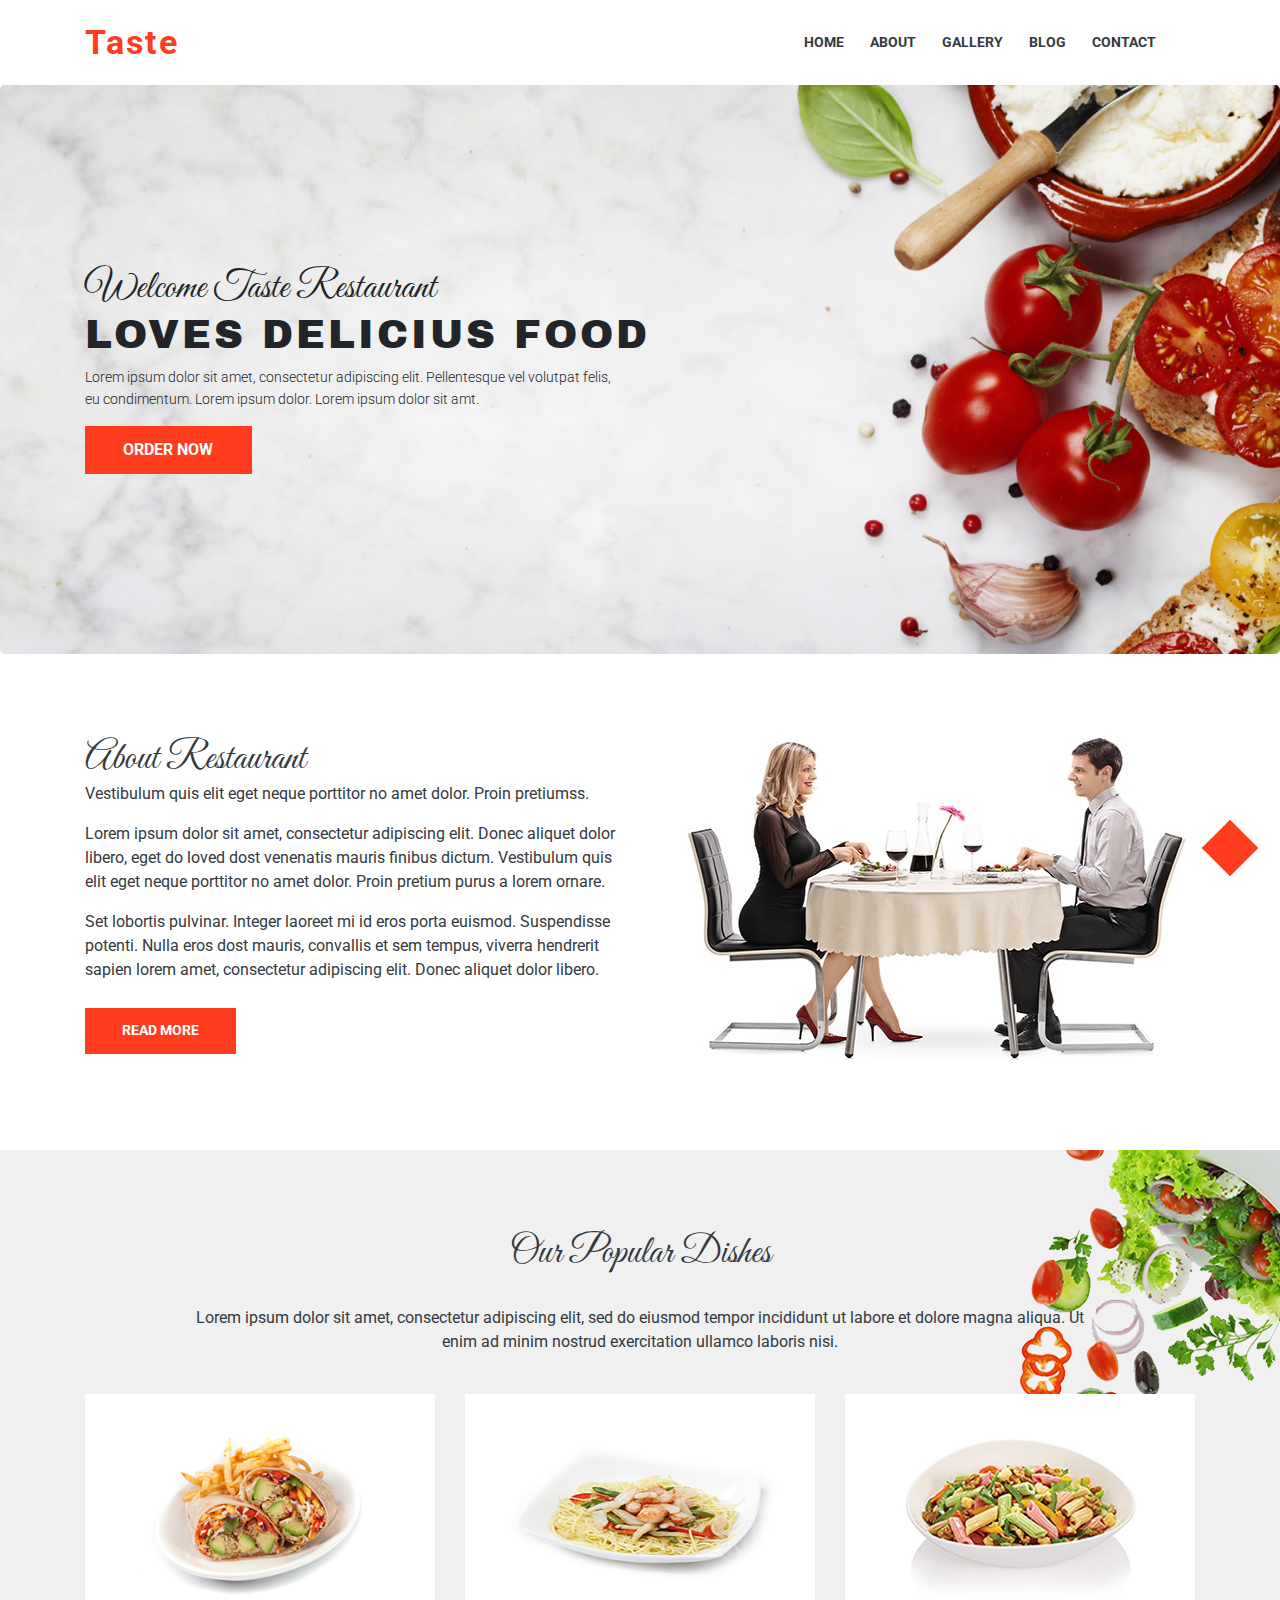
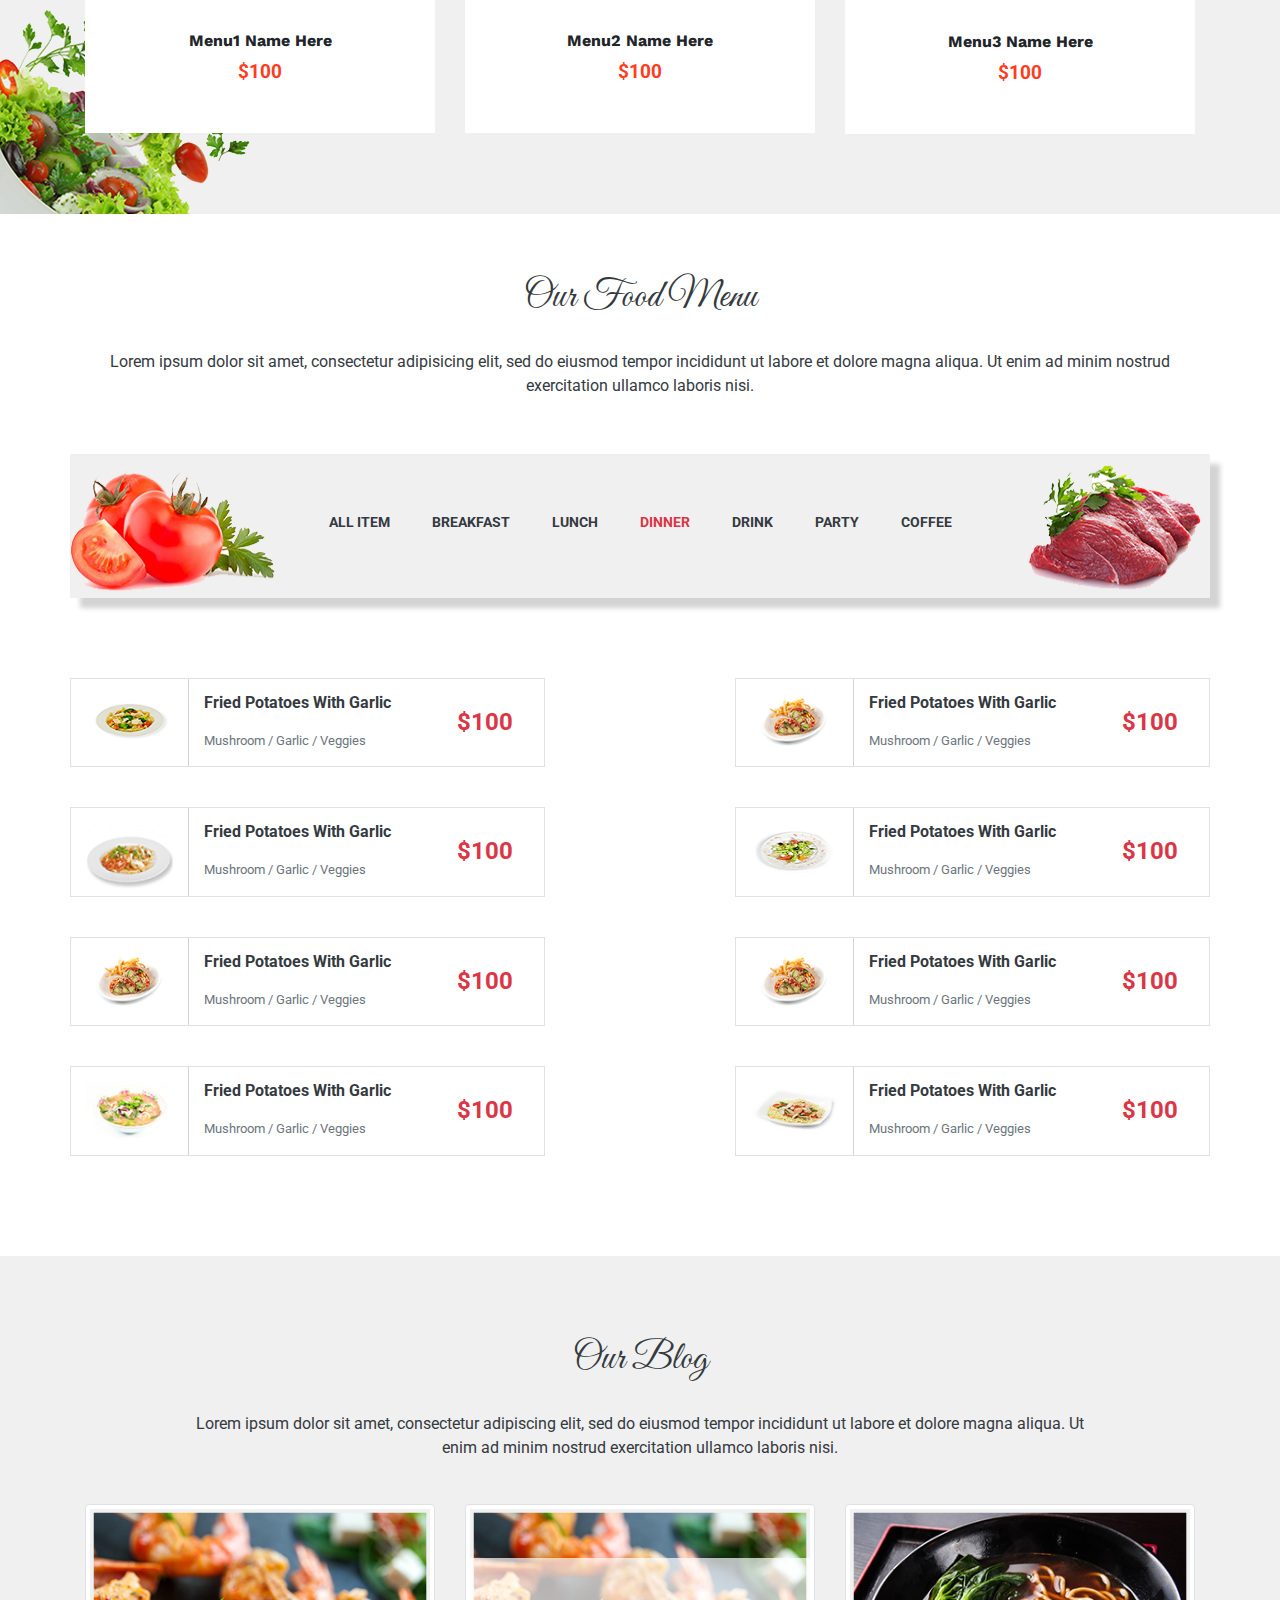
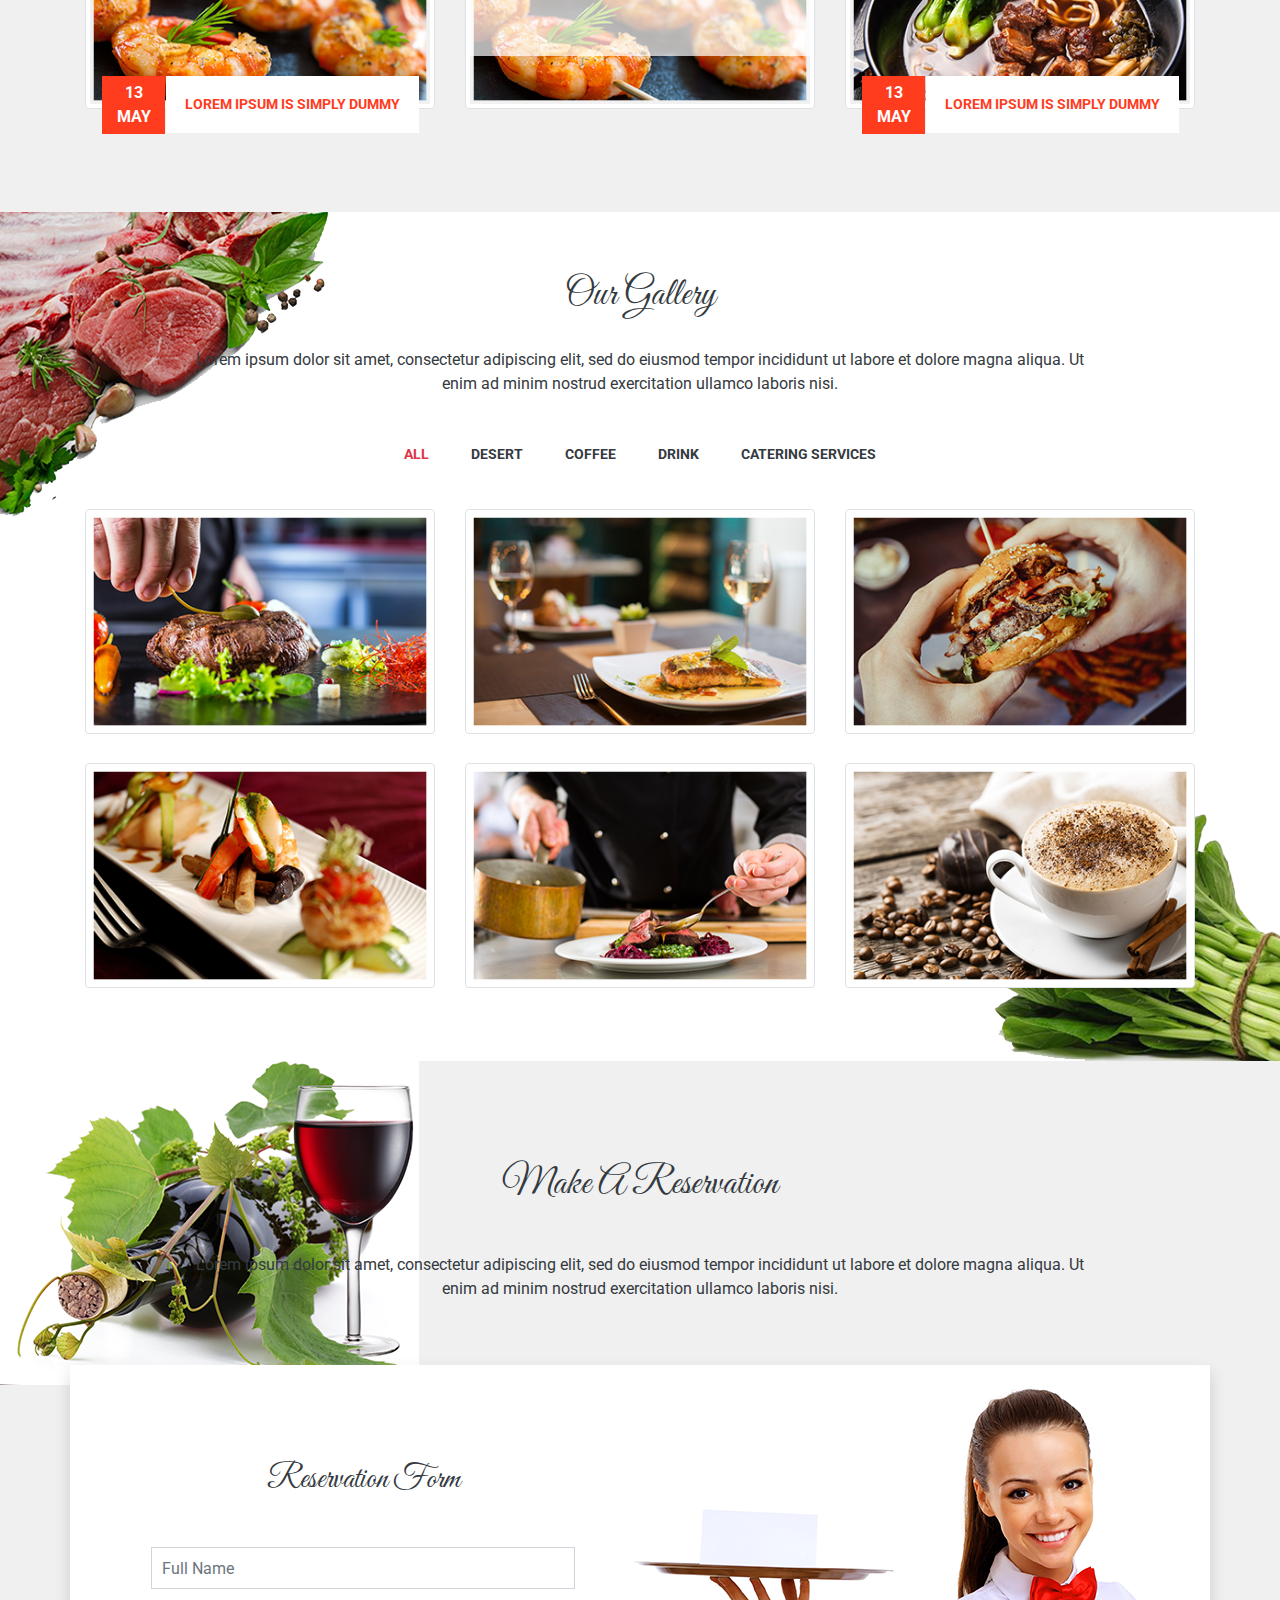
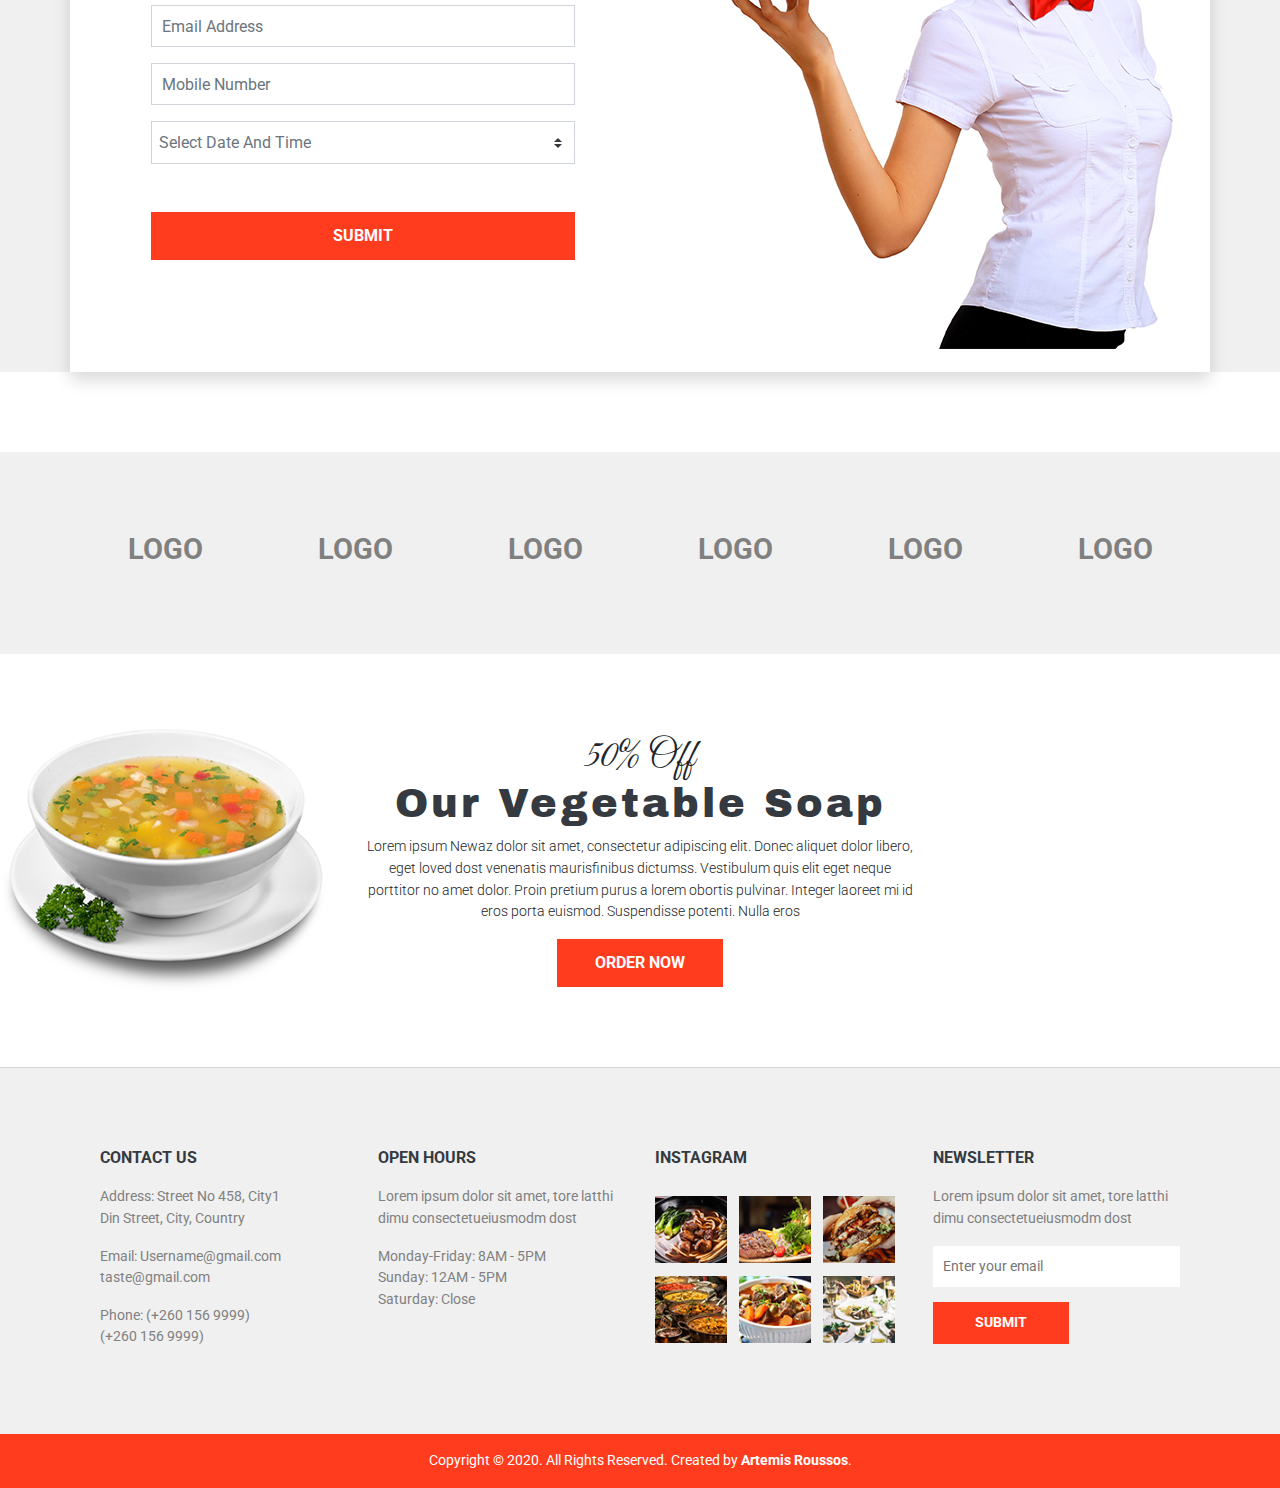
<file: tastesite/index.html>
<!doctype html>
<html>
<head>
<meta charset="utf-8">
<meta name="viewport" content="width=device-width,initial-scale=1.0">
<title>Design Site Taste</title>
<link href="css/bootstrap.min.css" rel="stylesheet">
<link href="css/styles_home.css" rel="stylesheet">
<link href="https://fonts.googleapis.com/css?family=Archivo+Black|Great+Vibes|Open+Sans|Roboto|Work+Sans" rel="stylesheet">
<link rel="stylesheet" href="https://use.fontawesome.com/releases/v5.6.3/css/all.css" integrity="sha384-UHRtZLI+pbxtHCWp1t77Bi1L4ZtiqrqD80Kn4Z8NTSRyMA2Fd33n5dQ8lWUE00s/" crossorigin="anonymous">
</head>
<body>

<header id="ArrowUp">
  <nav class="navbar navbar-expand-lg navbar-dark bg-white">
  <div class="container">
    <a class="navbar-brand" href="#"><span class="orangetxt"><strong>Taste</strong></span></a>
    <button class="navbar-toggler bg-dark" type="button" data-toggle="collapse" data-target="#menu" aria-controls="navbarNav" aria-expanded="false" aria-label="Toggle navigation">
      <span class="navbar-toggler-icon text-white"></span>
    </button>
    <div class="collapse navbar-collapse" id="menu">
      <ul class="navbar-nav ml-auto">
          <li class="nav-item active">
            <a class="nav-link text-dark" id="Home" href="index.html"><strong>HOME</strong></a>
          </li>
          <li class="nav-item">
            <a class="nav-link text-dark" href="about.html"><strong>ABOUT</strong></a>
          </li>
          <li class="nav-item">
            <a class="nav-link text-dark" href="gallery.html"><strong>GALLERY</strong></a>
          </li>
          <li class="nav-item">
            <a class="nav-link text-dark" href="blog.html"><strong>BLOG</strong></a>
          </li>
          <li class="nav-item">
            <a class="nav-link text-dark" href="contact.html"><strong>CONTACT</strong></a>
          </li>
          <li class="nav-item">
            <a class="nav-link text-dark" href="#"><i class="fas fa-search"></i></a>
          </li>
      </ul>
    </div>
  </nav>
  </div>
</header><!---End Header--->

<div class="jumbotron">
  <div class="container">
    <div class="row">
      <div class="col-md-12">
        <h2 class="posit">Welcome Taste Restaurant</h2>
        <h1 class="display-4"><strong>LOVES DELICIUS FOOD</strong></h1>
        <p class="lead">Lorem ipsum dolor sit amet, consectetur adipiscing elit. Pellentesque vel volutpat felis, eu condimentum. Lorem ipsum dolor. Lorem ipsum dolor sit amt.</p>
        <a class="btn btn-primary" href="#" role="button"><strong>ORDER NOW</strong></a>
      </div>
    </div>
  </div>
</div><!---End Jumbotron--->

<section class="about_restaurant">
  <div class="container">
    <div class="row rest_row">
      <div class="col-md-6 col-sm-6">
        <h2 class="text-dark position_restaurant">About Restaurant</h2>
        <p class="text-dark size">Vestibulum quis elit eget neque porttitor no amet dolor. Proin pretiumss.</p>
        <p class="text-dark">Lorem ipsum dolor sit amet, consectetur adipiscing elit. Donec aliquet dolor libero, eget do loved dost venenatis mauris finibus dictum. Vestibulum quis elit eget neque porttitor no amet dolor. Proin pretium purus a lorem ornare.</p>
        <p class="text-dark">Set lobortis pulvinar. Integer laoreet mi id eros porta euismod. Suspendisse potenti. Nulla eros dost mauris, convallis et sem tempus, viverra hendrerit sapien lorem amet, consectetur adipiscing elit. Donec aliquet dolor libero.</p>
        <p class="read_btn"><a href="#"><strong>READ MORE</strong></a></p>
      </div>
      <div class="col-md-6 col-sm-6">
        <img src="images/about/home-about.jpg"></div>
    </div>
  </div>
</section><!---About Restaurant--->

<section class="popular">
  <div class="container">
    <div class="row popular_up">
      <div class="col-md-12">
        <h2 class="text-dark">Our Popular Dishes</h2>
        <p class="text-dark">Lorem ipsum dolor sit amet, consectetur adipiscing elit, sed do eiusmod tempor incididunt ut labore et dolore magna aliqua. Ut enim ad minim nostrud exercitation ullamco laboris nisi.</p>
      </div>
    </div>
    <div class="row">
      <div class="col-md-4 col-sm-6">
        <div class="popular_box">
          <div class="imagebox"><img src="images/dish/1.png"></div>
          <h3><strong>Menu1 Name Here</strong></h3>
          <p class="config"><strong>$100</strong></p>
        </div>
      </div>
      <div class="col-md-4 col-sm-6">
        <div class="popular_box">
          <div class="imagebox"><img src="images/dish/2.png"></div>
          <h3><strong>Menu2 Name Here</strong></h3>
          <p class="config"><strong>$100</strong></p>
        </div>
      </div>
      <div class="col-md-4 col-sm-6">
        <div class="popular_box">
          <div class="imagebox"><img src="images/dish/3.png"></div>
          <h3><strong>Menu3 Name Here</strong></h3>
          <p class="config"><strong>$100</strong></p>
        </div>
      </div>
    </div>
  </div>
</section><!---End Our Popular Dishes--->

<section class="food_menu">
  <div class="container">
    <div class="row menu_up">
      <div class="col-md-12">
        <h2 class="text-dark">Our Food Menu</h2>
        <p class="text-dark">Lorem ipsum dolor sit amet, consectetur adipisicing elit, sed do eiusmod tempor incididunt ut labore et dolore magna aliqua. Ut enim ad minim nostrud exercitation ullamco laboris nisi.</p>
      </div>
    </div>
    <div class="row menu_items">
      <div class="col-md-12">
        <ul class="nav justify-content-center">
          <li class="nav-item figuration">
            <strong><a class="nav-link text-dark" href="#">ALL ITEM</strong></a>
          </li>
          <li class="nav-item figuration">
            <strong><a class="nav-link text-dark" href="#">BREAKFAST</strong></a>
          </li>
          <li class="nav-item figuration">
            <strong><a class="nav-link text-dark" href="#">LUNCH</strong></a>
          </li>
          <li class="nav-item figuration">
            <strong><a class="nav-link text-danger active" href="#">DINNER</strong></a>
          </li>
          <li class="nav-item figuration">
            <strong><a class="nav-link text-dark" href="#">DRINK</strong></a>
          </li>
          <li class="nav-item figuration">
            <strong><a class="nav-link text-dark" href="#">PARTY</strong></a>
          </li>
          <li class="nav-item figuration">
            <strong><a class="nav-link text-dark" href="#">COFFEE</strong></a>
          </li>
        </ul>
      </div>
    </div>
    <div class="row menu_form">
      <div class="col-md-5 marg_down">
        <div class="row border">
          <div class="col-md-3 menu_boxA"><img src="images/food/01.png"></div>
          <div class="col-md-6 menu_boxB">
            <p class="sizeA text-dark"><strong>Fried Potatoes With Garlic</strong></p>
            <p class="sizeB text-muted">Mushroom / Garlic / Veggies</p>
          </div>
          <div class="col-md-3 text-danger menu_boxC"><strong>$100</strong></div>
        </div>
      </div>
      <div class="col-md-5 ml-auto marg_down">
        <div class="row border">
          <div class="col-md-3 menu_boxA"><img src="images/food/2.png"></div>
          <div class="col-md-6 menu_boxB">
            <p class="sizeA text-dark"><strong>Fried Potatoes With Garlic</strong></p>
            <p class="sizeB text-muted">Mushroom / Garlic / Veggies</p>
          </div>
          <div class="col-md-3 text-danger menu_boxC"><strong>$100</strong></div>
        </div>
      </div>
      <div class="col-md-5 marg_down">
        <div class="row border">
          <div class="col-md-3 menu_boxA"><img src="images/food/3.png"></div>
          <div class="col-md-6 menu_boxB">
            <p class="sizeA text-dark"><strong>Fried Potatoes With Garlic</strong></p>
            <p class="sizeB text-muted">Mushroom / Garlic / Veggies</p>
          </div>
          <div class="col-md-3 text-danger menu_boxC"><strong>$100</strong></div>
        </div>
      </div>
      <div class="col-md-5 ml-auto marg_down">
        <div class="row border">
          <div class="col-md-3 menu_boxA"><img src="images/food/4.png"></div>
          <div class="col-md-6 menu_boxB">
            <p class="sizeA text-dark"><strong>Fried Potatoes With Garlic</strong></p>
            <p class="sizeB text-muted">Mushroom / Garlic / Veggies</p>
          </div>
          <div class="col-md-3 text-danger menu_boxC"><strong>$100</strong></div>
        </div>
      </div>
      <div class="col-md-5 marg_down">
        <div class="row border">
          <div class="col-md-3 menu_boxA"><img src="images/food/5.png"></div>
          <div class="col-md-6 menu_boxB">
            <p class="sizeA text-dark"><strong>Fried Potatoes With Garlic</strong></p>
            <p class="sizeB text-muted">Mushroom / Garlic / Veggies</p>
          </div>
          <div class="col-md-3 text-danger menu_boxC"><strong>$100</strong></div>
        </div>
      </div>
      <div class="col-md-5 ml-auto marg_down">
        <div class="row border">
          <div class="col-md-3 menu_boxA"><img src="images/food/6.png"></div>
          <div class="col-md-6 menu_boxB">
            <p class="sizeA text-dark"><strong>Fried Potatoes With Garlic</strong></p>
            <p class="sizeB text-muted">Mushroom / Garlic / Veggies</p>
          </div>
          <div class="col-md-3 text-danger menu_boxC"><strong>$100</strong></div>
        </div>
      </div>
      <div class="col-md-5 marg_down">
        <div class="row border">
          <div class="col-md-3 menu_boxA"><img src="images/food/7.png"></div>
          <div class="col-md-6 menu_boxB">
            <p class="sizeA text-dark"><strong>Fried Potatoes With Garlic</strong></p>
            <p class="sizeB text-muted">Mushroom / Garlic / Veggies</p>
          </div>
          <div class="col-md-3 text-danger menu_boxC"><strong>$100</strong></div>
        </div>
      </div>
      <div class="col-md-5 ml-auto marg_down">
        <div class="row border">
          <div class="col-md-3 menu_boxA"><img src="images/food/8.png"></div>
          <div class="col-md-6 menu_boxB">
            <p class="sizeA text-dark"><strong>Fried Potatoes With Garlic</strong></p>
            <p class="sizeB text-muted">Mushroom / Garlic / Veggies</p>
          </div>
          <div class="col-md-3 text-danger menu_boxC"><strong>$100</strong></div>
        </div>
      </div>
    </div>
  </div>
</section><!---End Our Food Menu--->

<section class="blog">
  <div class="container">
    <div class="row blog_up">
      <div class="col-md-12">
        <h2 class="text-dark">Our Blog</h2>
        <p class="text-dark">Lorem ipsum dolor sit amet, consectetur adipiscing elit, sed do eiusmod tempor incididunt ut labore et dolore magna aliqua. Ut enim ad minim nostrud exercitation ullamco laboris nisi.</p>
      </div>
    </div>
    <div class="row blog_image">
      <div class="col-md-4 col-sm-6">
        <div class="blog_box"><img src="images/blog/1.jpg" class="img-thumbnail">
          <div class="row">
            <div class="col-md-1"></div>
            <div class="col-md-2 blog_boxA"><strong>13 MAY</strong></div>
            <div class="col-md-8 blog_boxB"><strong>LOREM IPSUM IS SIMPLY DUMMY</strong></div>
            <div class="col-md-1"></div>
          </div>
        </div>
      </div>
      <div class="col-md-4 col-sm-6">
        <div class="blog_box"><img src="images/blog/1.jpg" class="img-thumbnail">
          <div class="playblogview">
            <a href="#plus"><i class="far fa-play-circle"></i></a><br>
          </div>
        </div>
      </div>
      <div class="col-md-4 col-sm-6">
        <div class="blog_box"><img src="images/blog/4.jpg" class="img-thumbnail">
          <div class="row">
            <div class="col-md-1"></div>
            <div class="col-md-2 blog_boxA"><strong>13 MAY</strong></div>
            <div class="col-md-8 blog_boxB"><strong>LOREM IPSUM IS SIMPLY DUMMY</strong></div>
            <div class="col-md-1"></div>
          </div>
        </div>
      </div>
    </div>
  </div>
</section><!---End Our Blog--->

<section class="gallery">
  <div class="container">
    <div class="row gallery_up">
      <div class="col-md-12">
        <h2 class="text-dark">Our Gallery</h2>
        <p class="text-dark">Lorem ipsum dolor sit amet, consectetur adipiscing elit, sed do eiusmod tempor incididunt ut labore et dolore magna aliqua. Ut enim ad minim nostrud exercitation ullamco laboris nisi.</p>
      </div>
    </div>
    <div class="row">
      <div class="col-md-12">
        <ul class="nav justify-content-center">
          <li class="nav-item figuration">
            <strong><a class="nav-link text-danger active" href="#">ALL</strong></a>
          </li>
          <li class="nav-item figuration">
            <strong><a class="nav-link text-dark" href="#">DESERT</strong></a>
          </li>
          <li class="nav-item figuration">
            <strong><a class="nav-link text-dark" href="#">COFFEE</strong></a>
          </li>
          <li class="nav-item figuration">
            <strong><a class="nav-link text-dark" href="#">DRINK</strong></a>
          </li>
          <li class="nav-item figuration">
            <strong><a class="nav-link text-dark" href="#">CATERING SERVICES</strong></a>
          </li>
        </ul>
      </div>
    </div>
    <div class="row">
      <div class="col-md-4 col-sm-6">
        <div class="gallery_box"><img src="images/gallery/1.jpg" class="img-thumbnail">
          <div class="pattern_gallery">
            <a href="#plus"><i class="fas fa-search-plus"></i></a><br>
          </div>
        </div>
      </div>
      <div class="col-md-4 col-sm-6">
        <div class="gallery_box"><img src="images/gallery/2.jpg" class="img-thumbnail">
          <div class="pattern_gallery">
            <a href="#plus"><i class="fas fa-search-plus"></i></a><br>
          </div>
        </div>
      </div>
      <div class="col-md-4 col-sm-6">
        <div class="gallery_box"><img src="images/gallery/3.jpg" class="img-thumbnail">
          <div class="pattern_gallery">
            <a href="#plus"><i class="fas fa-search-plus"></i></a><br>
          </div>
        </div>
      </div>
    </div>
    <div class="row gallery_form">
      <div class="col-md-4 col-sm-6">
        <div class="gallery_box"><img src="images/gallery/4.jpg" class="img-thumbnail">
          <div class="pattern_gallery">
            <a href="#plus"><i class="fas fa-search-plus"></i></a><br>
          </div>
        </div>
      </div>
      <div class="col-md-4 col-sm-6">
        <div class="gallery_box"><img src="images/gallery/5.jpg" class="img-thumbnail">
          <div class="pattern_gallery">
            <a href="#plus"><i class="fas fa-search-plus"></i></a><br>
          </div>
        </div>
      </div>
      <div class="col-md-4 col-sm-6">
        <div class="gallery_box"><img src="images/gallery/6.jpg" class="img-thumbnail">
          <div class="pattern_gallery">
            <a href="#plus"><i class="fas fa-search-plus"></i></a><br>
          </div>
        </div>
      </div>

  <!--<div class="row gallery_form">
        <div class="col-md-4 col-sm-6">
          <div class="gallery_box"><img src="images/gallery/1.jpg">
            <div class="pattern">
              <a href="#plus"><i class="fas fa-plus-circle"></i></a><br>
            </div>
          </div>
        </div>
        <div class="col-md-4 col-sm-6">
          <div class="gallery_box"><img src="images/gallery/2.jpg">
            <div class="pattern">
              <a href="#plus"><i class="fas fa-plus-circle"></i></a><br>
            </div>
          </div>
        </div>
        <div class="col-md-4 col-sm-6">
          <div class="gallery_box"><img src="images/gallery/3.jpg">
            <div class="pattern">
              <a href="#plus"><i class="fas fa-plus-circle"></i></a><br>
            </div>
          </div>
        </div>
        <div class="col-md-4 col-sm-6">
          <div class="gallery_box"><img src="images/gallery/4.jpg">
            <div class="pattern">
              <a href="#plus"><i class="fas fa-plus-circle"></i></a><br>
            </div>
          </div>
        </div>
        <div class="col-md-4 col-sm-6">
          <div class="gallery_box"><img src="images/gallery/5.jpg">
            <div class="pattern">
              <a href="#plus"><i class="fas fa-plus-circle"></i></a><br>
            </div>
          </div>
        </div>
        <div class="col-md-4 col-sm-6">
          <div class="gallery_box"><img src="images/gallery/6.jpg">
            <div class="pattern">
              <a href="#plus"><i class="fas fa-plus-circle"></i></a><br>
            </div>
          </div>
        </div>
      </div>-->

    </div>
  </div>
</section><!---End Our Gallery--->

<section class="reservation">
  <div class="container">
    <div class="row reservation_up">
      <div class="col-md-12">
        <h2 class="text-dark">Make A Reservation</h2>
        <p class="text-dark parag_form">Lorem ipsum dolor sit amet, consectetur adipiscing elit, sed do eiusmod tempor incididunt ut labore et dolore magna aliqua. Ut enim ad minim nostrud exercitation ullamco laboris nisi.</p>
      </div>
    </div>
    <div class="row shadow p-3 mt-5 bg-white reservation_grid">
      <div class="col-md-6 col-sm-6 reservation_boxA">
        <h2 class="text-dark form">Reservation Form</h2>
        <form>
          <div class="form-group">
            <!--<label for="fullname">Name</label>-->
            <input type="text" name="Name" class="form-control" id="fullname" placeholder="Full Name">
          </div>
          <div class="form-group">
            <!--<label for="InputEmail">Email address</label>-->
            <input type="email" class="form-control" id="InputEmail" aria-describedby="emailHelp" placeholder="Email Address">
          </div>
          <div class="form-group">
            <!--<label for="usrtel">Mobile Number</label>-->
            <input type="tel" class="form-control" name="quantity" id="usrtel" placeholder="Mobile Number">
          </div>
          <div class="form-group">
            <!--<label for="datetime">Select Date And Time</label>-->
            <select class="custom-select text-secondary">
              <option selected>Select Date And Time</option>
              <option value="1">Date</option>
              <option value="2">Time</option>
            </select>
          </div>
          <div class="submit-button">
            <p class="submit-btn"><a href="#"><strong>SUBMIT</strong></a></p>
          </div>
        </form>
      </div>
      <div class="col-md-6 col-sm-6">
        <img class="reservation_img" src="images/bg/reserv-form-bg.png">
      </div>
    </div>
  </div>
</section><!---End Make A Reservation--->

<section class="logologo">
  <div class="container">
    <div class="row">
      <div class="col-md-2 col-sm-6">
        <div class="logo"><h4 class="text-dark sizeword"><strong>LOGO</strong></h4></div>
      </div>
      <div class="col-md-2 col-sm-6">
        <div class="logo"><h4 class="text-dark sizeword"><strong>LOGO</strong></h4></div>
      </div>
      <div class="col-md-2 col-sm-6">
        <div class="logo"><h4 class="text-dark sizeword"><strong>LOGO</strong></h4></div>
      </div>
      <div class="col-md-2 col-sm-6">
        <div class="logo"><h4 class="text-dark sizeword"><strong>LOGO</strong></h4></div>
      </div>
      <div class="col-md-2 col-sm-6">
        <div class="logo"><h4 class="text-dark sizeword"><strong>LOGO</strong></h4></div>
      </div>
      <div class="col-md-2 col-sm-6">
        <div class="logo"><h4 class="text-dark sizeword"><strong>LOGO</strong></h4></div>
      </div>
    </div>
  </div>
</section><!-----End LOGO----->

<section class="jumbotron_final">
  <div class="container">
    <div class="row">
      <div class="col-md-12">
        <h2 class="posit">50% Off</h2>
        <h1 class="display-4 text-dark">Our Vegetable Soap</h1>
        <p class="lead leadB">Lorem ipsum Newaz dolor sit amet, consectetur adipiscing elit. Donec aliquet dolor libero, eget loved dost venenatis maurisfinibus dictumss. Vestibulum quis elit eget neque porttitor no amet dolor. Proin pretium purus a lorem obortis pulvinar. Integer laoreet mi id eros porta euismod. Suspendisse potenti. Nulla eros</p>
        <a class="btn btn-primary" href="#" role="button"><strong>ORDER NOW</strong></a>
      </div>
    </div>
  </div>
</section><!---End Jumbotron Final--->

<footer class="page-footer">
  <div class="container">
    <div class="row down">
      <div class="col-md-3 col-sm-6">
        <h6 class="text-dark"><strong>CONTACT US</strong></h6>
        <p class="sizefont">Address: Street No 458, City1<br>Din Street, City, Country</p>
        <p class="sizefont">Email: Username@gmail.com<br>taste@gmail.com</p>
        <p class="sizefont">Phone: (+260 156 9999)<br>(+260 156 9999)</p>
      </div>
      <div class="col-md-3 col-sm-6">
        <h6 class="text-dark"><strong>OPEN HOURS</strong></h6>
        <p class="sizefont">Lorem ipsum dolor sit amet, tore latthi dimu consectetueiusmodm dost</p>
        <p class="sizefont">Monday-Friday: 8AM - 5PM<br>Sunday: 12AM - 5PM<br>Saturday: Close</p>
      </div>
      <div class="col-md-3 col-sm-6">
        <h6 class="text-dark"><strong>INSTAGRAM</strong></h6>
          <!--<div class="row">-->
            <div class="instagram_grid">
              <div class="instagram_box">
                <a href="images/instagram/i1.jpg" target="_blank"><img src="images/instagram/i1.jpg"></a>
                <div class="pattern_instagram"></div>
              </div>
              <div class="instagram_box">
                <a href="images/instagram/i2.jpg" target="_blank"><img src="images/instagram/i2.jpg"></a>
                <div class="pattern_instagram"></div>
              </div>
              <div class="instagram_box">
                <a href="images/instagram/i3.jpg" target="_blank"><img src="images/instagram/i3.jpg"></a>
                <div class="pattern_instagram"></div>
              </div>
              <div class="instagram_box">
                <a href="images/instagram/i4.jpg" target="_blank"><img src="images/instagram/i4.jpg"></a>
                <div class="pattern_instagram"></div>
              </div>
              <div class="instagram_box">
                <a href="images/instagram/i5.jpg" target="_blank"><img src="images/instagram/i5.jpg"></a>
                <div class="pattern_instagram"></div>
              </div>
              <div class="instagram_box">
                <a href="images/instagram/i6.jpg" target="_blank"><img src="images/instagram/i6.jpg"></a>
                <div class="pattern_instagram"></div>
              </div>
              <div class="clear"></div>
            </div>
            <!--<div class="col-md-4">
              <div class="instagram_box">
                <a href="images/instagram/i1.jpg" target="_blank"><img src="images/instagram/i1.jpg"></a>
              </div>
            </div>
            <div class="col-md-4">
              <div class="instagram_box">
                <a href="images/instagram/i2.jpg" target="_blank"><img src="images/instagram/i2.jpg"></a>
              </div>
            </div>
            <div class="col-md-4">
              <div class="instagram_box">
                <a href="images/instagram/i3.jpg" target="_blank"><img src="images/instagram/i3.jpg"></a>
              </div>
            </div>
            <div class="col-md-4">
              <div class="instagram_box">
                <a href="images/instagram/i4.jpg" target="_blank"><img src="images/instagram/i4.jpg"></a>
              </div>
            </div>
            <div class="col-md-4">
              <div class="instagram_box">
                <a href="images/instagram/i5.jpg" target="_blank"><img src="images/instagram/i5.jpg"></a>
              </div>
            </div>
            <div class="col-md-4">
              <div class="instagram_box">
                <a href="images/instagram/i6.jpg" target="_blank"><img src="images/instagram/i6.jpg"></a></div>
            </div>-->
          <!--</div>-->
      </div>
      <div class="col-md-3 col-sm-6">
        <h6 class="text-dark"><strong>NEWSLETTER</strong></h6>
        <p class="sizefont">Lorem ipsum dolor sit amet, tore latthi dimu consectetueiusmodm dost</p>
        <form>
          <div class="formtext"><label for="email"></label><input type="email" id="email" placeholder="Enter your email"></div>
        </form>
        <p class="submit_btn"><a href="#"><strong>SUBMIT</strong></a></p>
      </div>
    </div>
  </div>
  <div class="footer-copyright text-center text-white py-3">Copyright &copy; 2020. All Rights Reserved. Created by <strong>Artemis Roussos</strong>.
  </div>
  <div class="arrow-up_box">
    <a href="#ArrowUp"><i class="fas fa-angle-up"></i></a>
  </div>
</footer><!-----End Footer----->

<script src="js/jquery-3.3.1.min.js"></script>
<script src="js/bootstrap.min.js"></script>
</body>
</html>
</file>
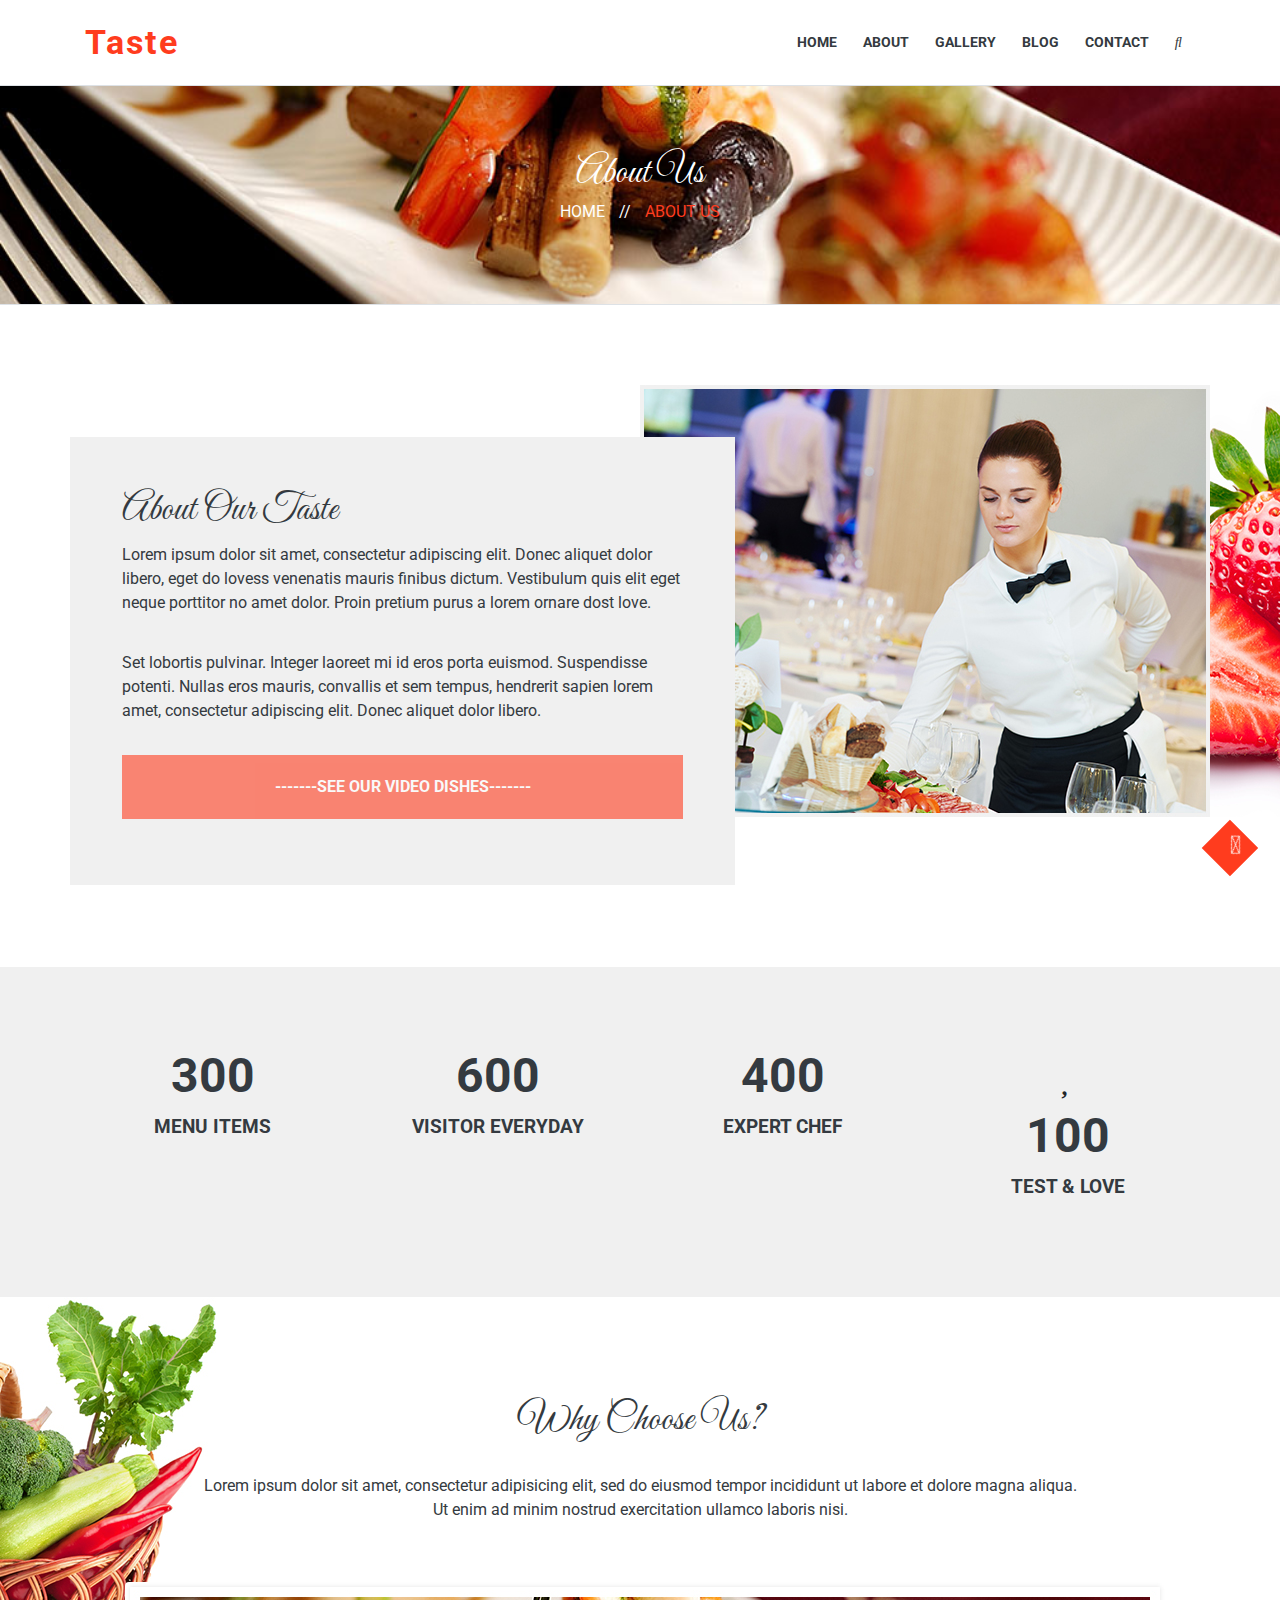
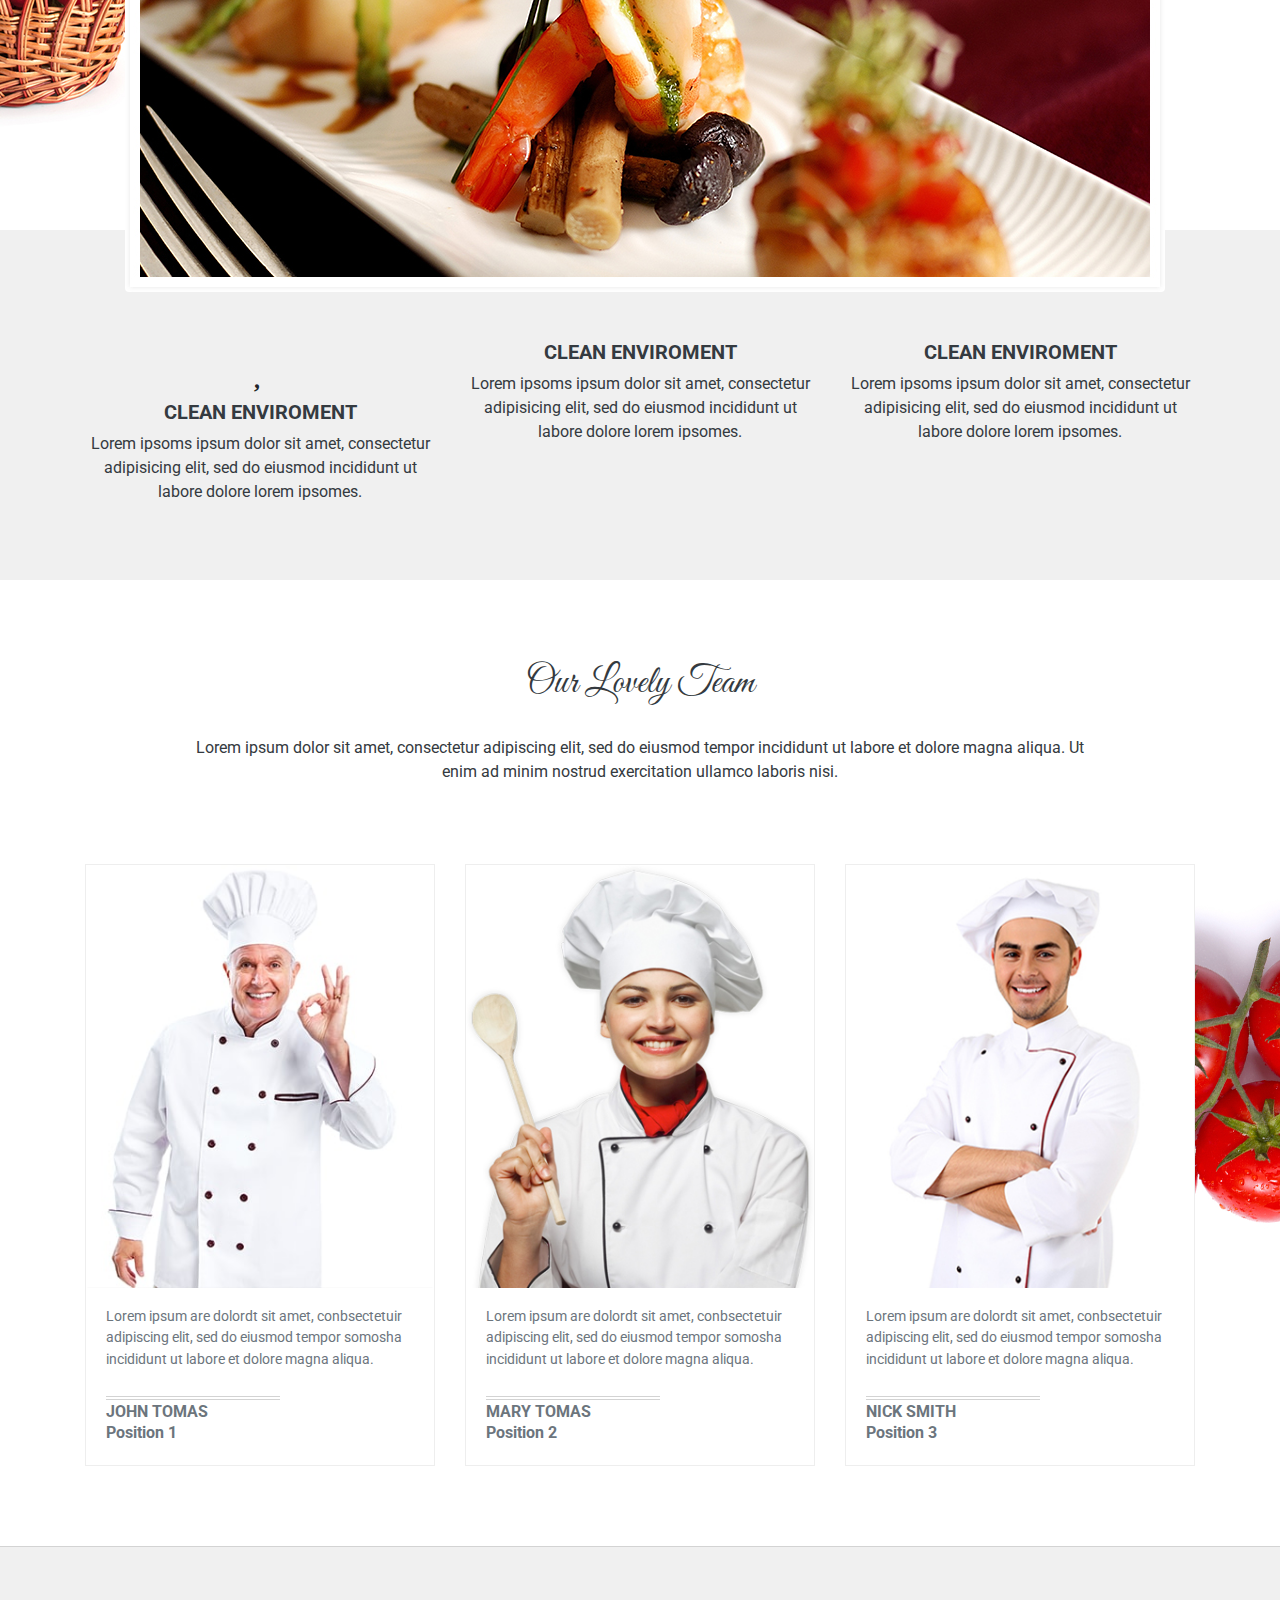
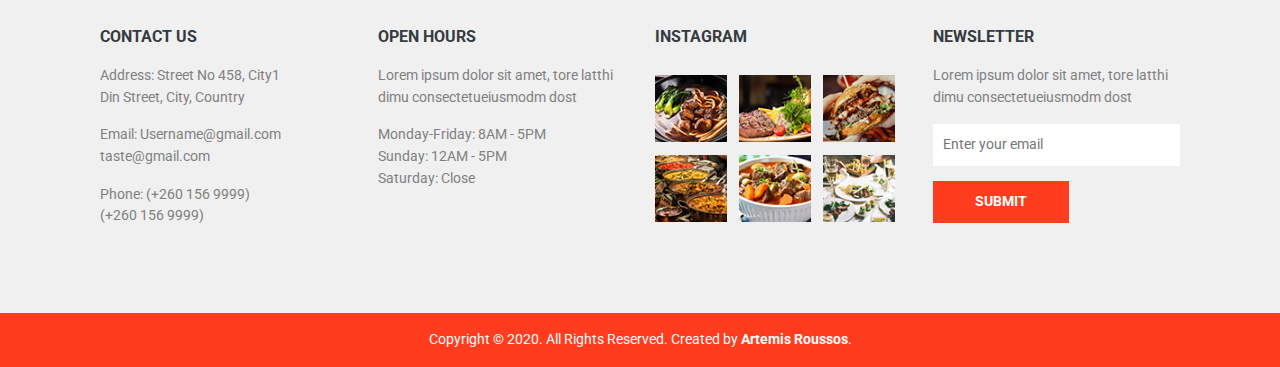
<file: tastesite/about.html>
<!doctype html>
<html>
<head>
<meta charset="utf-8">
<meta name="viewport" content="width=device-width,initial-scale=1.0">
<title>Design Site Taste</title>
<link href="css/bootstrap.min.css" rel="stylesheet">
<link href="css/styles_about.css" rel="stylesheet">
<link href="https://fonts.googleapis.com/css?family=Archivo+Black|Great+Vibes|Open+Sans|Roboto|Work+Sans" rel="stylesheet">
<link rel="stylesheet" href="https://cdnjs.cloudflare.com/ajax/libs/font-awesome/4.7.0/css/font-awesome.min.css">
<link rel="stylesheet" href="https://use.fontawesome.com/releases/v5.6.3/css/all.css" integrity="sha384-UHRtZLI+pbxtHCWp1t77Bi1L4ZtiqrqD80Kn4Z8NTSRyMA2Fd33n5dQ8lWUE00s/" crossorigin="anonymous">
</head>
<body>

<header id="ArrowUp">
  <nav class="navbar navbar-expand-lg navbar-dark bg-white">
  <div class="container">
    <a class="navbar-brand" href="#"><span class="orangetxt"><strong>Taste</strong></span></a>
    <button class="navbar-toggler bg-dark" type="button" data-toggle="collapse" data-target="#menu" aria-controls="navbarNav" aria-expanded="false" aria-label="Toggle navigation">
      <span class="navbar-toggler-icon text-white"></span>
    </button>
    <div class="collapse navbar-collapse" id="menu">
      <ul class="navbar-nav ml-auto">
          <li class="nav-item active">
            <a class="nav-link text-dark" href="index.html"><strong>HOME</strong></a>
          </li>
          <li class="nav-item">
            <a class="nav-link text-dark" href="about.html"><strong>ABOUT</strong></a>
          </li>
          <li class="nav-item">
            <a class="nav-link text-dark" href="gallery.html"><strong>GALLERY</strong></a>
          </li>
          <li class="nav-item">
            <a class="nav-link text-dark" href="blog.html"><strong>BLOG</strong></a>
          </li>
          <li class="nav-item">
            <a class="nav-link text-dark" href="contact.html"><strong>CONTACT</strong></a>
          </li>
          <li class="nav-item">
            <a class="nav-link text-dark" href="#"><i class="fas fa-search"></i></a>
          </li>
      </ul>
    </div>
  </div>
  </nav>
  <div class="jumbotron myjumbo border-bottom border-top">
    <h1 class="mb-1">About Us</h1>
    <p><a href="index.html" style="text-decoration:none;color:white" class="txtposition">HOME</a> // <span style="text-decoration:none;color:rgb(255,60,30)" class="textcolor">ABOUT US</span></p>
  </div>
</header><!---End Header--->

<section class="about_taste">
  <div class="container">
    <div class="row posit">
      <div class="col-md-7 col-sm-7 front">
        <h2 class="text-dark position_taste">About Our Taste</h2>
        <p class="text-dark padd">Lorem ipsum dolor sit amet, consectetur adipiscing elit. Donec aliquet dolor libero, eget do lovess venenatis mauris finibus dictum. Vestibulum quis elit eget neque porttitor no amet dolor. Proin pretium purus a lorem ornare dost love.</p>
        <p class="text-dark">Set lobortis pulvinar. Integer laoreet mi id eros porta euismod. Suspendisse potenti. Nullas eros mauris, convallis et sem tempus, hendrerit sapien lorem amet, consectetur adipiscing elit. Donec aliquet dolor libero.</p>
        <div class="submit-button">
          <p class="submit-btn"><a href="#"><strong>-------SEE OUR VIDEO DISHES-------</strong></a></p>
        </div>
      </div>
      <div class="col-md-5 col-sm-5 back">
        <img src="images/about/about.jpg" class="border-secondary" class="img-thumbnail">
      </div>
    </div>
  </div>
</section><!---End About Our Taste--->

<section class="statistics">
  <div class="container">
    <div class="row">
      <div class="col-md-3 col-sm-6">
        <div class="static">
          <div class="static-body">
            <i class="fas fa-apple-alt sizing"></i>
            <h1 class="static-heading text-dark"><strong>300</strong></h1>
            <p class="static-text text-dark"><strong>MENU ITEMS</strong></p>
          </div>
        </div>
      </div>
      <div class="col-md-3 col-sm-6">
        <div class="static">
          <div class="static-body">
            <i class="far fa-smile sizing"></i>
            <h1 class="static-heading text-dark"><strong>600</strong></h1>
            <p class="static-text text-dark"><strong>VISITOR EVERYDAY</strong></p>
          </div>
        </div>
      </div>
      <div class="col-md-3 col-sm-6">
        <div class="static">
          <div class="static-body">
            <i class="fas fa-user-friends sizing"></i>
            <h1 class="static-heading text-dark"><strong>400</strong></h1>
            <p class="static-text text-dark"><strong>EXPERT CHEF</strong></p>
          </div>
        </div>
      </div>
      <div class="col-md-3 col-sm-6">
        <div class="static">
          <div class="static-body">
            <i class="fas fa-heart sizing"></i>
            <h1 class="static-heading text-dark"><strong>100</strong></h1>
            <p class="static-text text-dark"><strong>TEST & LOVE</strong></p>
          </div>
        </div>
      </div>
    </div>
  </div>
</section><!--End Statistics-->

<section class="choose_us">
  <div class="container">
    <div class="row whychoose">
      <div class="col-md-12">
        <h2 class="text-dark">Why Choose Us?</h2>
        <p class="text-dark">Lorem ipsum dolor sit amet, consectetur adipisicing elit, sed do eiusmod tempor incididunt ut labore et dolore magna aliqua. Ut enim ad minim nostrud exercitation ullamco laboris nisi.</p>
      </div>
    </div>
    <div class="row d-flex justify-content-center frontimage">
      <div class="col-md-12">
        <div class="choose_posit">
          <div class="choose_box">
            <img src="images/choose/choose.jpg" class="figure-img img-fluid rounded">
          </div>
        </div>
      </div>
    </div>
  </div>
</section>
<section class="choosestatics">
  <div class="container">
    <div class="row backtext">
      <div class="col-md-4 col-sm-6">
        <div class="static">
          <div class="static-body">
            <i class="fas fa-heart sizing"></i>
            <h5 class="text-dark"><strong>CLEAN ENVIROMENT</strong></h5>
            <p class="text-dark">Lorem ipsoms ipsum dolor sit amet, consectetur adipisicing elit, sed do eiusmod incididunt ut labore dolore lorem ipsomes.</p>
          </div>
        </div>
      </div>
      <div class="col-md-4 col-sm-6">
        <div class="static">
          <div class="static-body">
            <i class="far fa-smile sizing"></i>
            <h5 class="text-dark"><strong>CLEAN ENVIROMENT</strong></h5>
            <p class="text-dark">Lorem ipsoms ipsum dolor sit amet, consectetur adipisicing elit, sed do eiusmod incididunt ut labore dolore lorem ipsomes.</p>
          </div>
        </div>
      </div>
      <div class="col-md-4 col-sm-6">
        <div class="static">
          <div class="static-body">
            <i class="fas fa-user-friends sizing"></i>
            <h5 class="text-dark"><strong>CLEAN ENVIROMENT</strong></h5>
            <p class="text-dark">Lorem ipsoms ipsum dolor sit amet, consectetur adipisicing elit, sed do eiusmod incididunt ut labore dolore lorem ipsomes.</p>
          </div>
        </div>
      </div>
    </div>
  </div>
</section><!---End Why Choose Us?--->

<section class="team">
  <div class="container">
    <div class="row teamup">
      <div class="col-md-12">
        <h2 class="text-dark">Our Lovely Team</h2>
        <p class="text-dark">Lorem ipsum dolor sit amet, consectetur adipiscing elit, sed do eiusmod tempor incididunt ut labore et dolore magna aliqua. Ut enim ad minim nostrud exercitation ullamco laboris nisi.</p>
      </div>
    </div>
    <div class="row d-flex justify-content-center">
      <div class="col-md-4 col-sm-6">
        <figure class="figure">
          <div class="image_box">
            <img src="images/about/team/team.jpg" class="figure-img img-fluid rounded">
            <div class="third_person">
              <a href="#plus"><i class="fas fa-plus-circle"></i></a><br>
              <div class="icons">
                <a href="https://www.facebook.com/" target="_blank" class="fb-ic ml-auto"><i class="fab fa-facebook-f"></i></a>
                <a href="https://twitter.com/" target="_blank" class="tw-ic ml-auto"><i class="fab fa-twitter"></i></a>
                <a href="https://www.linkedin.com/" target="_blank" class="li-ic ml-auto"><i class="fab fa-linkedin-in"></i></a>
                <a href="https://plus.google.com/discover" target="_blank" class="gplus-ic ml-auto"><i class="fab fa-google-plus-g"></i></a>
              </div>
            </div>
          </div>
          <figcaption class="figure-caption">Lorem ipsum are dolordt sit amet, conbsectetuir adipiscing elit, sed do eiusmod tempor somosha incididunt ut labore et dolore magna aliqua.</figcaption>
          <h6 class="text-secondary size_team"><strong>JOHN TOMAS</strong></h6>
          <p class="text-secondary position_p"><strong>Position 1</strong></p>
        </figure>
      </div>
      <div class="col-md-4 col-sm-6">
        <figure class="figure">
          <div class="image_box">
            <img src="images/about/team/team-2.jpg" class="figure-img img-fluid rounded">
            <div class="third_person">
              <a href="#plus"><i class="fas fa-plus-circle"></i></a><br>
              <div class="icons">
                <a href="https://www.facebook.com/" target="_blank" class="fb-ic ml-auto"><i class="fab fa-facebook-f"></i></a>
                <a href="https://twitter.com/" target="_blank" class="tw-ic ml-auto"><i class="fab fa-twitter"></i></a>
                <a href="https://www.linkedin.com/" target="_blank" class="li-ic ml-auto"><i class="fab fa-linkedin-in"></i></a>
                <a href="https://plus.google.com/discover" target="_blank" class="gplus-ic ml-auto"><i class="fab fa-google-plus-g"></i></a>
              </div>
            </div>
          </div>
          <figcaption class="figure-caption">Lorem ipsum are dolordt sit amet, conbsectetuir adipiscing elit, sed do eiusmod tempor somosha incididunt ut labore et dolore magna aliqua.</figcaption>
          <h6 class="text-secondary size_team"><strong>MARY TOMAS</strong></h6>
          <p class="text-secondary position_p"><strong>Position 2</strong></p>
        </figure>
      </div>
      <div class="col-md-4 col-sm-6">
        <figure class="figure">
          <div class="image_box">
            <img src="images/about/team/team-3.jpg" class="figure-img img-fluid rounded">
            <div class="third_person">
              <a href="#plus"><i class="fas fa-plus-circle"></i></a><br>
              <div class="icons">
                <a href="https://www.facebook.com/" target="_blank" class="fb-ic ml-auto"><i class="fab fa-facebook-f"></i></a>
                <a href="https://twitter.com/" target="_blank" class="tw-ic ml-auto"><i class="fab fa-twitter"></i></a>
                <a href="https://www.linkedin.com/" target="_blank" class="li-ic ml-auto"><i class="fab fa-linkedin-in"></i></a>
                <a href="https://plus.google.com/discover" target="_blank" class="gplus-ic ml-auto"><i class="fab fa-google-plus-g"></i></a>
              </div>
            </div>
          </div>
          <figcaption class="figure-caption">Lorem ipsum are dolordt sit amet, conbsectetuir adipiscing elit, sed do eiusmod tempor somosha incididunt ut labore et dolore magna aliqua.</figcaption>
          <h6 class="text-secondary size_team"><strong>NICK SMITH</strong></h6>
          <p class="text-secondary position_p"><strong>Position 3</strong></p>
        </figure>
      </div>
    </div>
  </div>
</section><!---End Our Team--->

<footer class="page-footer">
  <div class="container">
    <div class="row down">
      <div class="col-md-3 col-sm-6">
        <h6 class="text-dark"><strong>CONTACT US</strong></h6>
        <p class="sizefont">Address: Street No 458, City1<br>Din Street, City, Country</p>
        <p class="sizefont">Email: Username@gmail.com<br>taste@gmail.com</p>
        <p class="sizefont">Phone: (+260 156 9999)<br>(+260 156 9999)</p>
      </div>
      <div class="col-md-3 col-sm-6">
        <h6 class="text-dark"><strong>OPEN HOURS</strong></h6>
        <p class="sizefont">Lorem ipsum dolor sit amet, tore latthi dimu consectetueiusmodm dost</p>
        <p class="sizefont">Monday-Friday: 8AM - 5PM<br>Sunday: 12AM - 5PM<br>Saturday: Close</p>
      </div>
      <div class="col-md-3 col-sm-6">
        <h6 class="text-dark"><strong>INSTAGRAM</strong></h6>
          <div class="instagram_grid">
            <div class="instagram_box">
              <a href="images/instagram/i1.jpg" target="_blank"><img src="images/instagram/i1.jpg"></a>
              <div class="pattern_footer"></div>
            </div>
            <div class="instagram_box">
              <a href="images/instagram/i2.jpg" target="_blank"><img src="images/instagram/i2.jpg"></a>
              <div class="pattern_footer"></div>
            </div>
            <div class="instagram_box">
              <a href="images/instagram/i3.jpg" target="_blank"><img src="images/instagram/i3.jpg"></a>
              <div class="pattern_footer"></div>
            </div>
            <div class="instagram_box">
              <a href="images/instagram/i4.jpg" target="_blank"><img src="images/instagram/i4.jpg"></a>
              <div class="pattern_footer"></div>
            </div>
            <div class="instagram_box">
              <a href="images/instagram/i5.jpg" target="_blank"><img src="images/instagram/i5.jpg"></a>
              <div class="pattern_footer"></div>
            </div>
            <div class="instagram_box">
              <a href="images/instagram/i6.jpg" target="_blank"><img src="images/instagram/i6.jpg"></a>
              <div class="pattern_footer"></div>
            </div>
            <div class="clear"></div>
          </div>
      </div>
      <div class="col-md-3 col-sm-6">
        <h6 class="text-dark"><strong>NEWSLETTER</strong></h6>
        <p class="sizefont">Lorem ipsum dolor sit amet, tore latthi dimu consectetueiusmodm dost</p>
        <form>
          <div class="formtext"><label for="email"></label><input type="email" id="email" placeholder="Enter your email"></div>
        </form>
        <p class="submit_btn"><a href="#"><strong>SUBMIT</strong></a></p>
      </div>
    </div>
  </div>
  <div class="footer-copyright text-center text-white py-3">Copyright &copy; 2020. All Rights Reserved. Created by <strong>Artemis Roussos</strong>.
  </div>
  <div class="arrow-up_box">
    <a href="#ArrowUp"><i class="fas fa-angle-up"></i></a>
  </div>
</footer><!-----End Footer----->
</file>
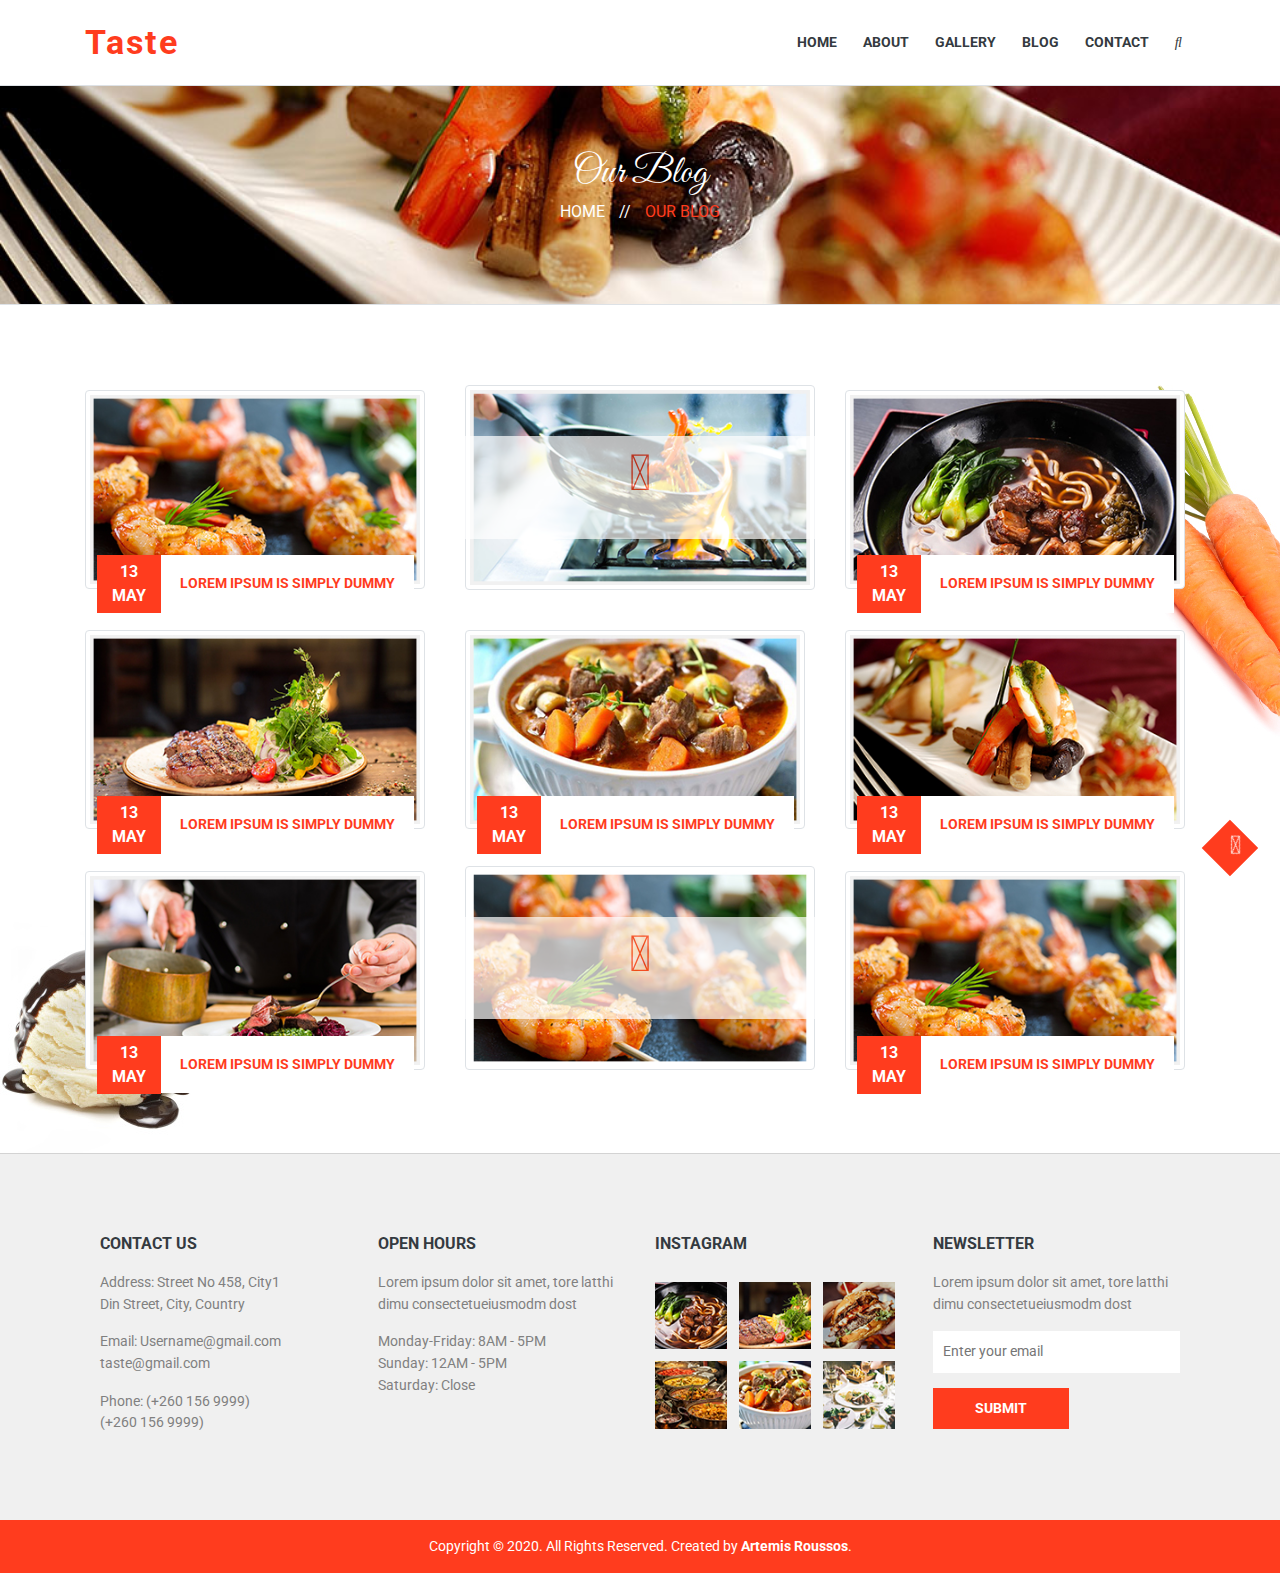
<file: tastesite/blog.html>
<!doctype html>
<html>
<head>
<meta charset="utf-8">
<meta name="viewport" content="width=device-width,initial-scale=1.0">
<title>Design Site Taste</title>
<link href="css/bootstrap.min.css" rel="stylesheet">
<link href="css/styles_blog.css" rel="stylesheet">
<link href="https://fonts.googleapis.com/css?family=Archivo+Black|Great+Vibes|Open+Sans|Roboto|Work+Sans" rel="stylesheet">
<link rel="stylesheet" href="https://cdnjs.cloudflare.com/ajax/libs/font-awesome/4.7.0/css/font-awesome.min.css">
<link rel="stylesheet" href="https://use.fontawesome.com/releases/v5.6.3/css/all.css" integrity="sha384-UHRtZLI+pbxtHCWp1t77Bi1L4ZtiqrqD80Kn4Z8NTSRyMA2Fd33n5dQ8lWUE00s/" crossorigin="anonymous">
</head>
<body>

<header id="ArrowUp">
  <nav class="navbar navbar-expand-lg navbar-dark bg-white">
  <div class="container">
    <a class="navbar-brand" href="#"><span class="orangetxt"><strong>Taste</strong></span></a>
    <button class="navbar-toggler bg-dark" type="button" data-toggle="collapse" data-target="#menu" aria-controls="navbarNav" aria-expanded="false" aria-label="Toggle navigation">
      <span class="navbar-toggler-icon text-white"></span>
    </button>
    <div class="collapse navbar-collapse" id="menu">
      <ul class="navbar-nav ml-auto">
          <li class="nav-item active">
            <a class="nav-link text-dark" href="index.html"><strong>HOME</strong></a>
          </li>
          <li class="nav-item">
            <a class="nav-link text-dark" href="about.html"><strong>ABOUT</strong></a>
          </li>
          <li class="nav-item">
            <a class="nav-link text-dark" href="gallery.html"><strong>GALLERY</strong></a>
          </li>
          <li class="nav-item">
            <a class="nav-link text-dark" href="blog.html"><strong>BLOG</strong></a>
          </li>
          <li class="nav-item">
            <a class="nav-link text-dark" href="contact.html"><strong>CONTACT</strong></a>
          </li>
          <li class="nav-item">
            <a class="nav-link text-dark" href="#"><i class="fas fa-search"></i></a>
          </li>
      </ul>
    </div>
  </div>
  </nav>
  <div class="jumbotron myjumbo border-bottom border-top">
    <h1 class="mb-1">Our Blog</h1>
    <p><a href="index.html" style="text-decoration:none;color:white" class="txtposition">HOME</a> // <span style="text-decoration:none;color:rgb(255,60,30)" class="textcolor">OUR BLOG</span></p>
  </div>
</header><!---End Header--->

<section class="blog">
  <div class="container">
    <div class="row blog_image">
      <div class="col-md-4 col-sm-6 blogdown">
        <div class="blog_box"><img src="images/blog/1.jpg" class="img-thumbnail">
          <div class="row">
            <div class="col-md-1"></div>
            <div class="col-md-2 blog_boxA"><strong>13 MAY</strong></div>
            <div class="col-md-8 blog_boxB"><strong>LOREM IPSUM IS SIMPLY DUMMY</strong></div>
            <div class="col-md-1"></div>
          </div>
        </div>
      </div>
      <div class="col-md-4 col-sm-6 blogdown">
        <div class="diffblog_box"><img src="images/blog/3.jpg" class="img-thumbnail">
          <div class="playview">
            <a href="#plus"><i class="far fa-play-circle"></i></a><br>
          </div>
        </div>
      </div>
      <div class="col-md-4 col-sm-6 blogdown">
        <div class="blog_box"><img src="images/blog/4.jpg" class="img-thumbnail">
          <div class="row">
            <div class="col-md-1"></div>
            <div class="col-md-2 blog_boxA"><strong>13 MAY</strong></div>
            <div class="col-md-8 blog_boxB"><strong>LOREM IPSUM IS SIMPLY DUMMY</strong></div>
            <div class="col-md-1"></div>
          </div>
        </div>
      </div>
      <div class="col-md-4 col-sm-6 blogdown">
        <div class="blog_box"><img src="images/blog/5.jpg" class="img-thumbnail">
          <div class="row">
            <div class="col-md-1"></div>
            <div class="col-md-2 blog_boxA"><strong>13 MAY</strong></div>
            <div class="col-md-8 blog_boxB"><strong>LOREM IPSUM IS SIMPLY DUMMY</strong></div>
            <div class="col-md-1"></div>
          </div>
        </div>
      </div>
      <div class="col-md-4 col-sm-6 blogdown">
        <div class="blog_box"><img src="images/blog/6.jpg" class="img-thumbnail">
          <div class="row">
            <div class="col-md-1"></div>
            <div class="col-md-2 blog_boxA"><strong>13 MAY</strong></div>
            <div class="col-md-8 blog_boxB"><strong>LOREM IPSUM IS SIMPLY DUMMY</strong></div>
            <div class="col-md-1"></div>
          </div>
        </div>
      </div>
      <div class="col-md-4 col-sm-6 blogdown">
        <div class="blog_box"><img src="images/blog/7.jpg" class="img-thumbnail">
          <div class="row">
            <div class="col-md-1"></div>
            <div class="col-md-2 blog_boxA"><strong>13 MAY</strong></div>
            <div class="col-md-8 blog_boxB"><strong>LOREM IPSUM IS SIMPLY DUMMY</strong></div>
            <div class="col-md-1"></div>
          </div>
        </div>
      </div>
      <div class="col-md-4 col-sm-6">
        <div class="blog_box"><img src="images/blog/9.jpg" class="img-thumbnail">
          <div class="row">
            <div class="col-md-1"></div>
            <div class="col-md-2 blog_boxA"><strong>13 MAY</strong></div>
            <div class="col-md-8 blog_boxB"><strong>LOREM IPSUM IS SIMPLY DUMMY</strong></div>
            <div class="col-md-1"></div>
          </div>
        </div>
      </div>
      <div class="col-md-4 col-sm-6">
        <div class="diffblog_box"><img src="images/blog/10.jpg" class="img-thumbnail">
          <div class="playview">
            <a href="#plus"><i class="far fa-play-circle"></i></a><br>
          </div>
        </div>
      </div>
      <div class="col-md-4 col-sm-6">
        <div class="blog_box"><img src="images/blog/1.jpg" class="img-thumbnail">
          <div class="row">
            <div class="col-md-1"></div>
            <div class="col-md-2 blog_boxA"><strong>13 MAY</strong></div>
            <div class="col-md-8 blog_boxB"><strong>LOREM IPSUM IS SIMPLY DUMMY</strong></div>
            <div class="col-md-1"></div>
          </div>
        </div>
      </div>
    </div>
  </div>
</section><!---End Our Blog--->

<footer class="page-footer">
  <div class="container">
    <div class="row down">
      <div class="col-md-3 col-sm-6">
        <h6 class="text-dark"><strong>CONTACT US</strong></h6>
        <p class="sizefont">Address: Street No 458, City1<br>Din Street, City, Country</p>
        <p class="sizefont">Email: Username@gmail.com<br>taste@gmail.com</p>
        <p class="sizefont">Phone: (+260 156 9999)<br>(+260 156 9999)</p>
      </div>
      <div class="col-md-3 col-sm-6">
        <h6 class="text-dark"><strong>OPEN HOURS</strong></h6>
        <p class="sizefont">Lorem ipsum dolor sit amet, tore latthi dimu consectetueiusmodm dost</p>
        <p class="sizefont">Monday-Friday: 8AM - 5PM<br>Sunday: 12AM - 5PM<br>Saturday: Close</p>
      </div>
      <div class="col-md-3 col-sm-6">
        <h6 class="text-dark"><strong>INSTAGRAM</strong></h6>
          <!--<div class="row">-->
            <div class="instagram_grid">
              <div class="instagram_box">
                <a href="images/instagram/i1.jpg" target="_blank"><img src="images/instagram/i1.jpg"></a>
                <div class="pattern_footer"></div>
              </div>
              <div class="instagram_box">
                <a href="images/instagram/i2.jpg" target="_blank"><img src="images/instagram/i2.jpg"></a>
                <div class="pattern_footer"></div>
              </div>
              <div class="instagram_box">
                <a href="images/instagram/i3.jpg" target="_blank"><img src="images/instagram/i3.jpg"></a>
                <div class="pattern_footer"></div>
              </div>
              <div class="instagram_box">
                <a href="images/instagram/i4.jpg" target="_blank"><img src="images/instagram/i4.jpg"></a>
                <div class="pattern_footer"></div>
              </div>
              <div class="instagram_box">
                <a href="images/instagram/i5.jpg" target="_blank"><img src="images/instagram/i5.jpg"></a>
                <div class="pattern_footer"></div>
              </div>
              <div class="instagram_box">
                <a href="images/instagram/i6.jpg" target="_blank"><img src="images/instagram/i6.jpg"></a>
                <div class="pattern_footer"></div>
              </div>
              <div class="clear"></div>
            </div>
      </div>
      <div class="col-md-3 col-sm-6">
        <h6 class="text-dark"><strong>NEWSLETTER</strong></h6>
        <p class="sizefont">Lorem ipsum dolor sit amet, tore latthi dimu consectetueiusmodm dost</p>
        <form>
          <div class="formtext"><label for="email"></label><input type="email" id="email" placeholder="Enter your email"></div>
        </form>
        <p class="submit_btn"><a href="#"><strong>SUBMIT</strong></a></p>
      </div>
    </div>
  </div>
  <div class="footer-copyright text-center text-white py-3">Copyright &copy; 2020. All Rights Reserved. Created by <strong>Artemis Roussos</strong>.
  </div>
  <div class="arrow-up_box">
    <a href="#ArrowUp"><i class="fas fa-angle-up"></i></a>
  </div>
</footer><!-----End Footer----->
</file>
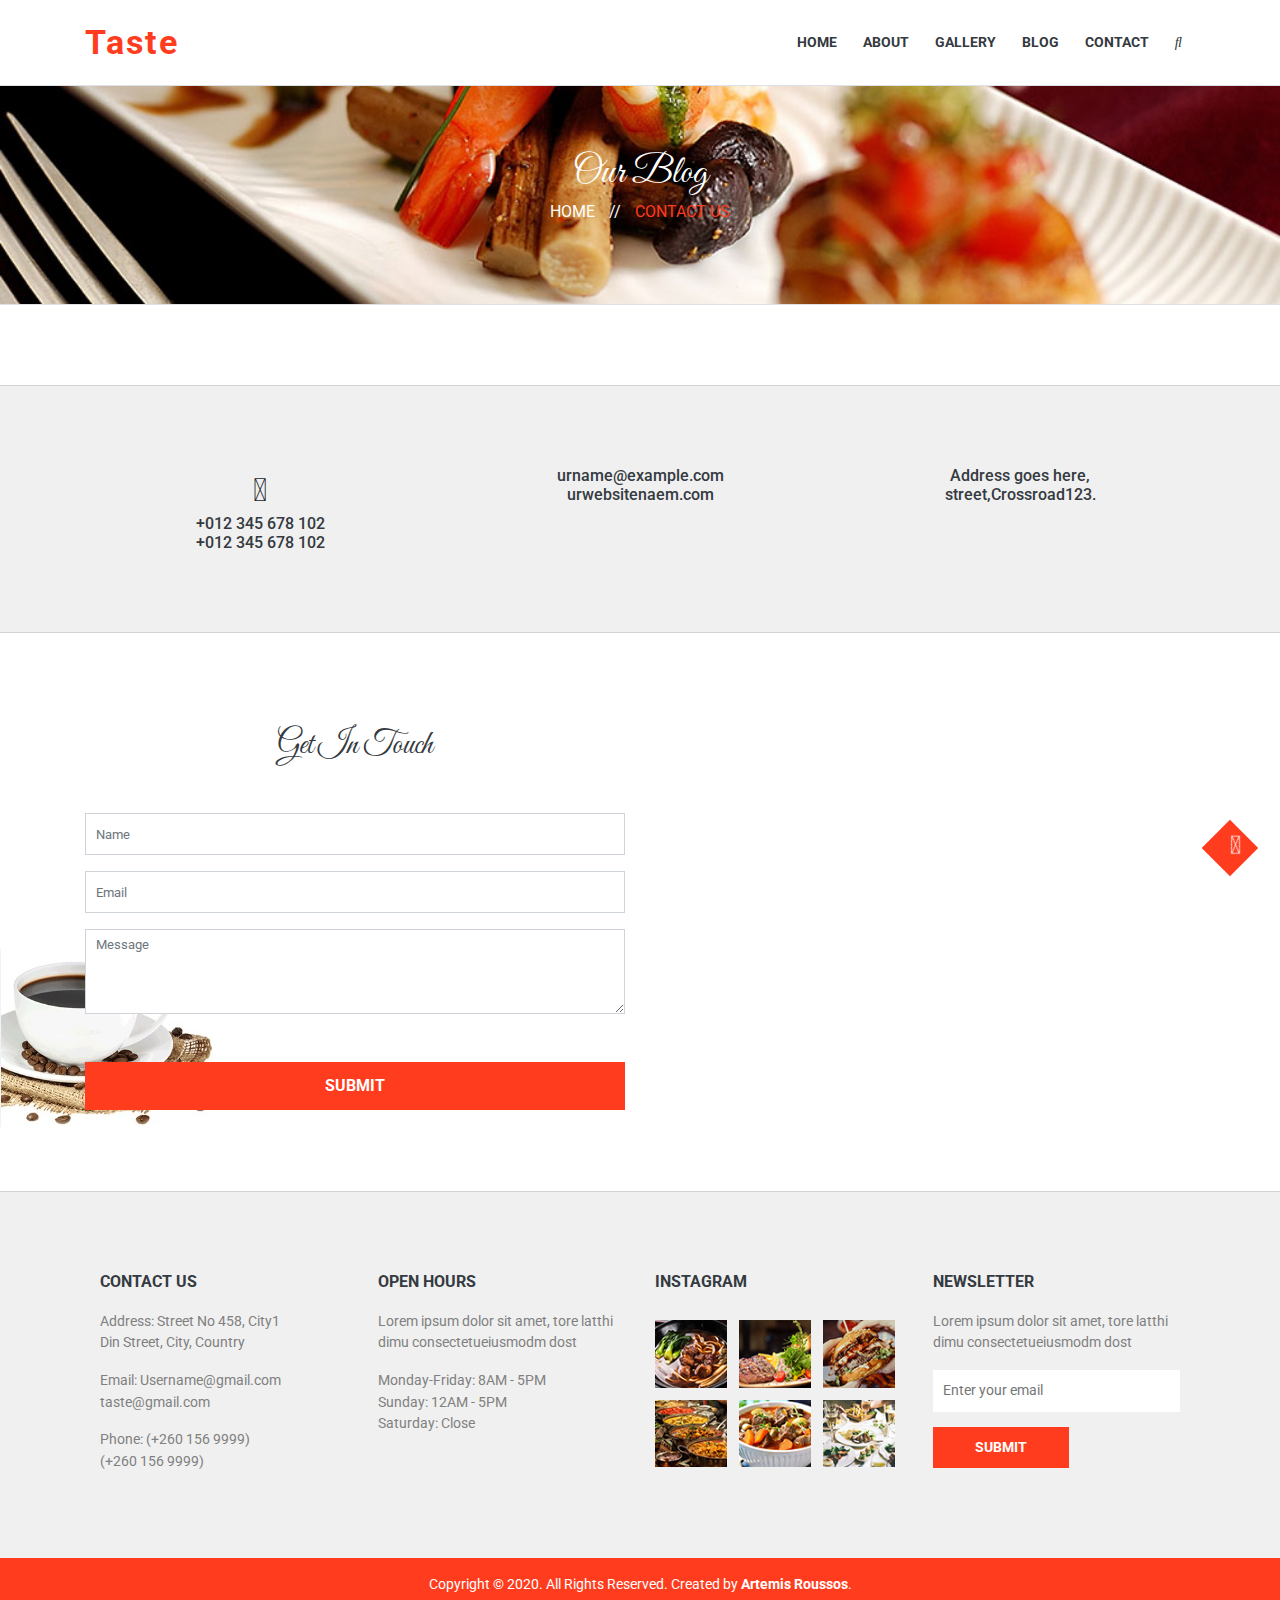
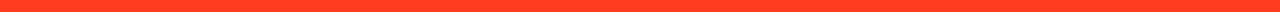
<file: tastesite/contact.html>
<!doctype html>
<html>
<head>
<meta charset="utf-8">
<meta name="viewport" content="width=device-width,initial-scale=1.0">
<title>Design Site Taste</title>
<link href="css/bootstrap.min.css" rel="stylesheet">
<link href="css/styles_contact.css" rel="stylesheet">
<link href="https://fonts.googleapis.com/css?family=Archivo+Black|Great+Vibes|Open+Sans|Roboto|Work+Sans" rel="stylesheet">
<link rel="stylesheet" href="https://cdnjs.cloudflare.com/ajax/libs/font-awesome/4.7.0/css/font-awesome.min.css">
<link rel="stylesheet" href="https://use.fontawesome.com/releases/v5.6.3/css/all.css" integrity="sha384-UHRtZLI+pbxtHCWp1t77Bi1L4ZtiqrqD80Kn4Z8NTSRyMA2Fd33n5dQ8lWUE00s/" crossorigin="anonymous">
</head>
<body>

<header id="ArrowUp">
  <nav class="navbar navbar-expand-lg navbar-dark bg-white">
  <div class="container">
    <a class="navbar-brand" href="#"><span class="orangetxt"><strong>Taste</strong></span></a>
    <button class="navbar-toggler bg-dark" type="button" data-toggle="collapse" data-target="#menu" aria-controls="navbarNav" aria-expanded="false" aria-label="Toggle navigation">
      <span class="navbar-toggler-icon text-white"></span>
    </button>
    <div class="collapse navbar-collapse" id="menu">
      <ul class="navbar-nav ml-auto">
          <li class="nav-item active">
            <a class="nav-link text-dark" href="index.html"><strong>HOME</strong></a>
          </li>
          <li class="nav-item">
            <a class="nav-link text-dark" href="about.html"><strong>ABOUT</strong></a>
          </li>
          <li class="nav-item">
            <a class="nav-link text-dark" href="gallery.html"><strong>GALLERY</strong></a>
          </li>
          <li class="nav-item">
            <a class="nav-link text-dark" href="blog.html"><strong>BLOG</strong></a>
          </li>
          <li class="nav-item">
            <a class="nav-link text-dark" href="contact.html"><strong>CONTACT</strong></a>
          </li>
          <li class="nav-item">
            <a class="nav-link text-dark" href="#"><i class="fas fa-search"></i></a>
          </li>
      </ul>
    </div>
  </div>
  </nav>
  <div class="jumbotron myjumbo border-bottom border-top">
    <h1 class="mb-1">Our Blog</h1>
    <p><a href="index.html" style="text-decoration:none;color:white" class="txtposition">HOME</a> // <span style="text-decoration:none;color:rgb(255,60,30)" class="textcolor">CONTACT US</span></p>
  </div>
</header><!-----End Header----->

<section class="contact_us">
  <div class="container">
    <div class="row">
      <div class="col-md-4 col-sm-6">
        <div class="contact">
          <div class="contact-body">
            <i class="fas fa-phone sizing"></i>
            <h6 class="text-dark gapdown">+012 345 678 102</h6>
            <h6 class="text-dark">+012 345 678 102</h6>
          </div>
        </div>
      </div>
      <div class="col-md-4 col-sm-6">
        <div class="contact">
          <div class="contact-body">
            <i class="fas fa-basketball-ball sizing"></i>
            <h6 class="text-dark gapdown">urname@example.com</h6>
            <h6 class="text-dark">urwebsitenaem.com</h6>
          </div>
        </div>
      </div>
      <div class="col-md-4 col-sm-6">
        <div class="contact">
          <div class="contact-body">
            <i class="fas fa-map-marker-alt sizing"></i>
            <h6 class="text-dark gapdown"><a style="text-decoration:none;" class="text-dark" href="#">Address goes here,</a></h6>
            <h6 class="text-dark">street,Crossroad123.</h6>
          </div>
        </div>
      </div>
    </div>
  </div>
</section><!-----End Contact Us----->

<section class="reservation">
  <div class="container">
    <div class="row reservation_grid">
      <div class="col-md-6 col-sm-6">
        <h2 class="text-dark form">Get In Touch</h2>
        <form>
          <div class="form-group">
            <!--<label for="fullname">Name</label>-->
            <input type="text" name="Name" class="form-control" id="fullname" placeholder="Name">
          </div>
          <div class="form-group">
            <!--<label for="InputEmail">Email address</label>-->
            <input type="email" class="form-control" id="InputEmail" aria-describedby="emailHelp" placeholder="Email">
          </div>
          <div class="form-group">
            <!--<label for="subject">Message</label>-->
            <textarea class="form-control gapup" id="exampleFormControlTextarea1" rows="3" placeholder="Message"></textarea>
          </div>
          <div class="submit-button">
            <p class="submit-btn"><a href="#"><strong>SUBMIT</strong></a></p>
          </div>
        </form>
      </div>
      <div class="col-md-6 col-sm-6">
        <!--Google map-->
        <div id="map-container-google-1" class="z-depth-1-half map-container" style="height:400px">
          <iframe src="https://maps.google.com/maps?q=manhatan&t=&z=13&ie=UTF8&iwloc=&output=embed" frameborder="0" style="border:0" allowfullscreen></iframe>
        </div>
        <!--Google Maps-->
      </div>
    </div>
  </div>
</section><!-----End Get In Touch----->

<footer class="page-footer">
  <div class="container">
    <div class="row down">
      <div class="col-md-3 col-sm-6">
        <h6 class="text-dark"><strong>CONTACT US</strong></h6>
        <p class="sizefont">Address: Street No 458, City1<br>Din Street, City, Country</p>
        <p class="sizefont">Email: Username@gmail.com<br>taste@gmail.com</p>
        <p class="sizefont">Phone: (+260 156 9999)<br>(+260 156 9999)</p>
      </div>
      <div class="col-md-3 col-sm-6">
        <h6 class="text-dark"><strong>OPEN HOURS</strong></h6>
        <p class="sizefont">Lorem ipsum dolor sit amet, tore latthi dimu consectetueiusmodm dost</p>
        <p class="sizefont">Monday-Friday: 8AM - 5PM<br>Sunday: 12AM - 5PM<br>Saturday: Close</p>
      </div>
      <div class="col-md-3 col-sm-6">
        <h6 class="text-dark"><strong>INSTAGRAM</strong></h6>
          <!--<div class="row">-->
            <div class="instagram_grid">
              <div class="instagram_box">
                <a href="images/instagram/i1.jpg" target="_blank"><img src="images/instagram/i1.jpg"></a>
                <div class="pattern_footer"></div>
              </div>
              <div class="instagram_box">
                <a href="images/instagram/i2.jpg" target="_blank"><img src="images/instagram/i2.jpg"></a>
                <div class="pattern_footer"></div>
              </div>
              <div class="instagram_box">
                <a href="images/instagram/i3.jpg" target="_blank"><img src="images/instagram/i3.jpg"></a>
                <div class="pattern_footer"></div>
              </div>
              <div class="instagram_box">
                <a href="images/instagram/i4.jpg" target="_blank"><img src="images/instagram/i4.jpg"></a>
                <div class="pattern_footer"></div>
              </div>
              <div class="instagram_box">
                <a href="images/instagram/i5.jpg" target="_blank"><img src="images/instagram/i5.jpg"></a>
                <div class="pattern_footer"></div>
              </div>
              <div class="instagram_box">
                <a href="images/instagram/i6.jpg" target="_blank"><img src="images/instagram/i6.jpg"></a>
                <div class="pattern_footer"></div>
              </div>
              <div class="clear"></div>
            </div>
      </div>
      <div class="col-md-3 col-sm-6">
        <h6 class="text-dark"><strong>NEWSLETTER</strong></h6>
        <p class="sizefont">Lorem ipsum dolor sit amet, tore latthi dimu consectetueiusmodm dost</p>
        <form>
          <div class="formtext"><label for="email"></label><input type="email" id="email" placeholder="Enter your email"></div>
        </form>
        <p class="submit_btn"><a href="#"><strong>SUBMIT</strong></a></p>
      </div>
    </div>
  </div>
  <div class="footer-copyright text-center text-white py-3">Copyright &copy; 2020. All Rights Reserved. Created by <strong>Artemis Roussos</strong>.
  </div>
  <div class="arrow-up_box">
    <a href="#ArrowUp"><i class="fas fa-angle-up"></i></a>
  </div>
</footer><!-----End Footer----->
</file>
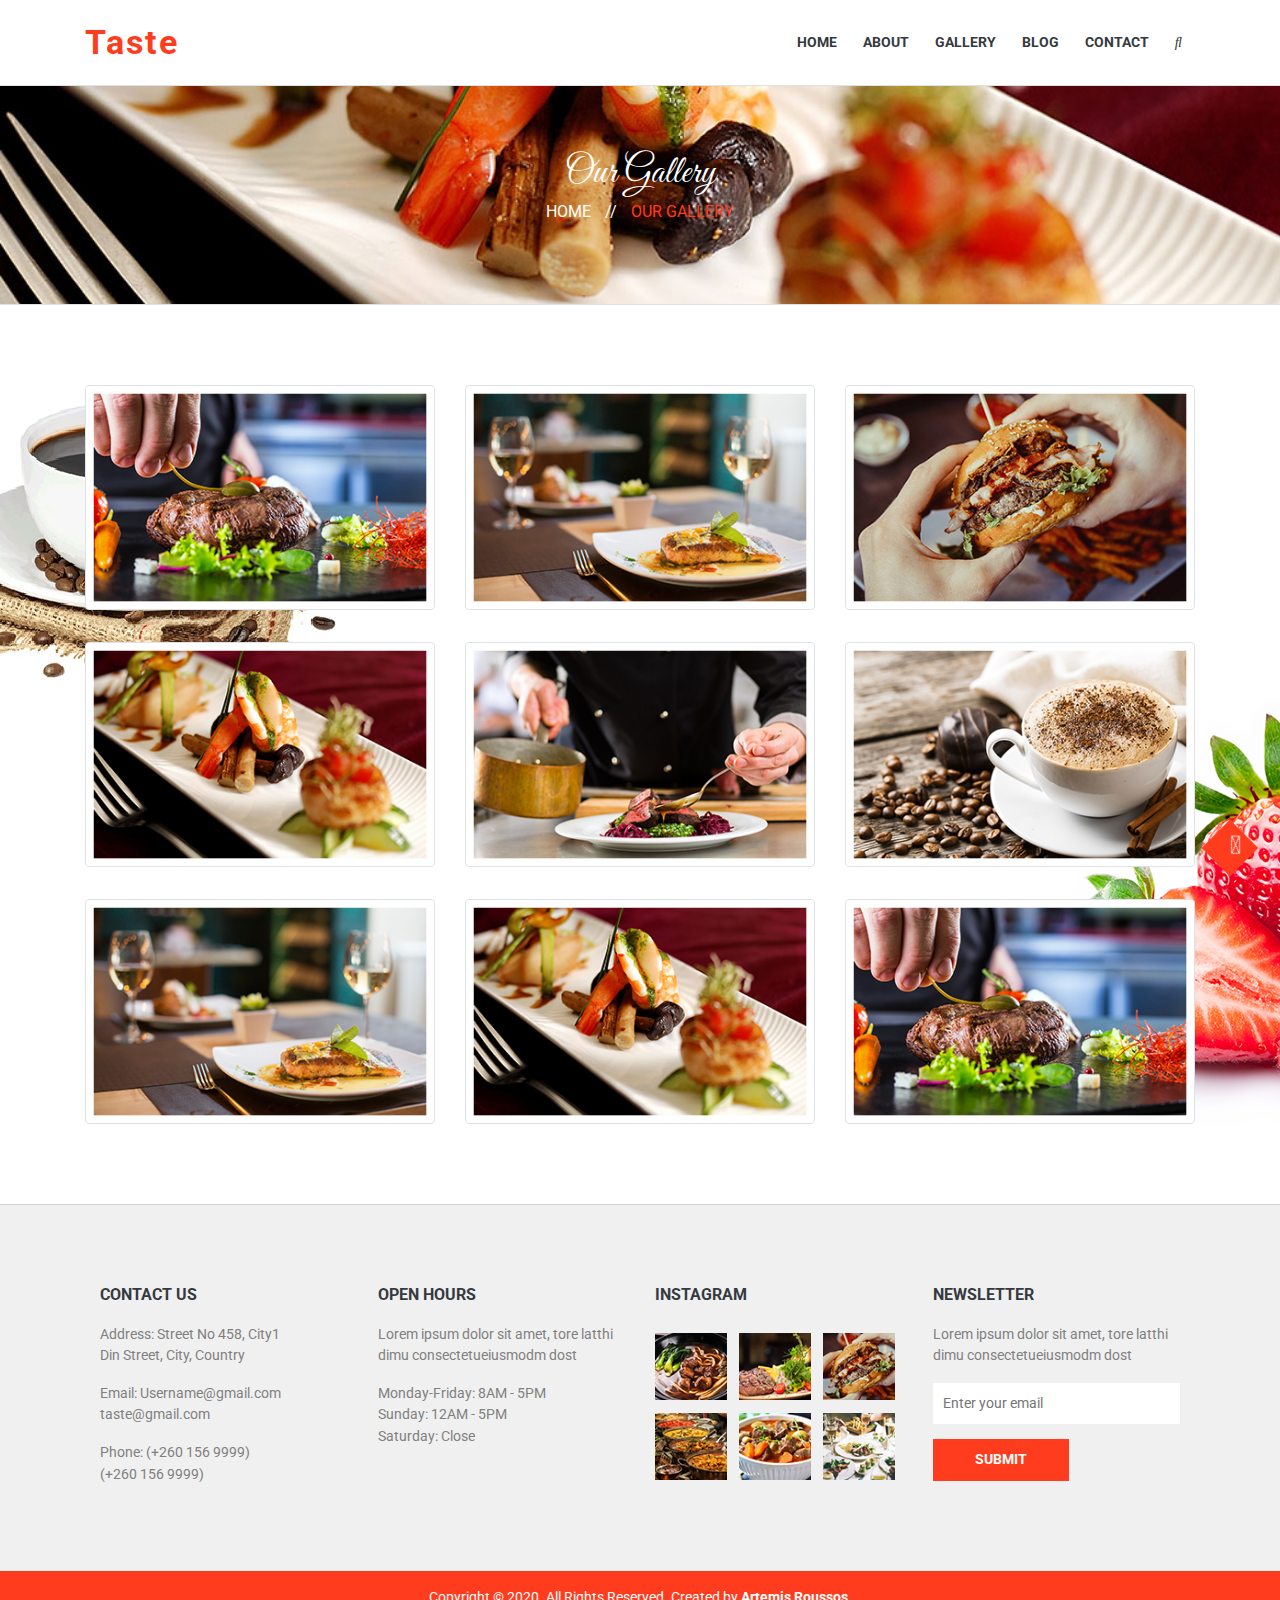
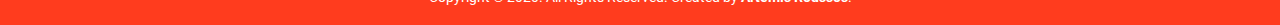
<file: tastesite/gallery.html>
<!doctype html>
<html>
<head>
<meta charset="utf-8">
<meta name="viewport" content="width=device-width,initial-scale=1.0">
<title>Design Site Taste</title>
<link href="css/bootstrap.min.css" rel="stylesheet">
<link href="css/styles_gallery.css" rel="stylesheet">
<link href="https://fonts.googleapis.com/css?family=Archivo+Black|Great+Vibes|Open+Sans|Roboto|Work+Sans" rel="stylesheet">
<link rel="stylesheet" href="https://cdnjs.cloudflare.com/ajax/libs/font-awesome/4.7.0/css/font-awesome.min.css">
<link rel="stylesheet" href="https://use.fontawesome.com/releases/v5.6.3/css/all.css" integrity="sha384-UHRtZLI+pbxtHCWp1t77Bi1L4ZtiqrqD80Kn4Z8NTSRyMA2Fd33n5dQ8lWUE00s/" crossorigin="anonymous">
</head>
<body>

<header id="ArrowUp">
  <nav class="navbar navbar-expand-lg navbar-dark bg-white">
  <div class="container">
    <a class="navbar-brand" href="#"><span class="orangetxt"><strong>Taste</strong></span></a>
    <button class="navbar-toggler bg-dark" type="button" data-toggle="collapse" data-target="#menu" aria-controls="navbarNav" aria-expanded="false" aria-label="Toggle navigation">
      <span class="navbar-toggler-icon text-white"></span>
    </button>
    <div class="collapse navbar-collapse" id="menu">
      <ul class="navbar-nav ml-auto">
          <li class="nav-item active">
            <a class="nav-link text-dark" href="index.html"><strong>HOME</strong></a>
          </li>
          <li class="nav-item">
            <a class="nav-link text-dark" href="about.html"><strong>ABOUT</strong></a>
          </li>
          <li class="nav-item">
            <a class="nav-link text-dark" href="gallery.html"><strong>GALLERY</strong></a>
          </li>
          <li class="nav-item">
            <a class="nav-link text-dark" href="blog.html"><strong>BLOG</strong></a>
          </li>
          <li class="nav-item">
            <a class="nav-link text-dark" href="contact.html"><strong>CONTACT</strong></a>
          </li>
          <li class="nav-item">
            <a class="nav-link text-dark" href="#"><i class="fas fa-search"></i></a>
          </li>
      </ul>
    </div>
  </div>
  </nav>
  <div class="jumbotron myjumbo border-bottom border-top">
    <h1 class="mb-1">Our Gallery</h1>
    <p><a href="index.html" style="text-decoration:none;color:white" class="txtposition">HOME</a> // <span style="text-decoration:none;color:rgb(255,60,30)" class="textcolor">OUR GALLERY</span></p>
  </div>
</header><!---End Header--->

<section class="gallery">
  <div class="container">
    <div class="row">
      <div class="col-md-4 col-sm-6">
        <div class="gallery_box"><img src="images/gallery/1.jpg" class="img-thumbnail">
          <div class="plusview">
            <a href="#plus"><i class="fas fa-search-plus"></i></a><br>
          </div>
        </div>
      </div>
      <div class="col-md-4 col-sm-6">
        <div class="gallery_box"><img src="images/gallery/2.jpg" class="img-thumbnail">
          <div class="plusview">
            <a href="#plus"><i class="fas fa-search-plus"></i></a><br>
          </div>
        </div>
      </div>
      <div class="col-md-4 col-sm-6">
        <div class="gallery_box"><img src="images/gallery/3.jpg" class="img-thumbnail">
          <div class="plusview">
            <a href="#plus"><i class="fas fa-search-plus"></i></a><br>
          </div>
        </div>
      </div>
    </div>
    <div class="gapA"></div>
    <div class="row">
      <div class="col-md-4 col-sm-6">
        <div class="gallery_box"><img src="images/gallery/4.jpg" class="img-thumbnail">
          <div class="plusview">
            <a href="#plus"><i class="fas fa-search-plus"></i></a><br>
          </div>
        </div>
      </div>
      <div class="col-md-4 col-sm-6">
        <div class="gallery_box"><img src="images/gallery/5.jpg" class="img-thumbnail">
          <div class="plusview">
            <a href="#plus"><i class="fas fa-search-plus"></i></a><br>
          </div>
        </div>
      </div>
      <div class="col-md-4 col-sm-6">
        <div class="gallery_box"><img src="images/gallery/6.jpg" class="img-thumbnail">
          <div class="plusview">
            <a href="#plus"><i class="fas fa-search-plus"></i></a><br>
          </div>
        </div>
      </div>
    </div>
    <div class="gapA"></div>
    <div class="row">
      <div class="col-md-4 col-sm-6">
        <div class="gallery_box"><img src="images/gallery/2.jpg" class="img-thumbnail">
          <div class="plusview">
            <a href="#plus"><i class="fas fa-search-plus"></i></a><br>
          </div>
        </div>
      </div>
      <div class="col-md-4 col-sm-6">
        <div class="gallery_box"><img src="images/gallery/4.jpg" class="img-thumbnail">
          <div class="plusview">
            <a href="#plus"><i class="fas fa-search-plus"></i></a><br>
          </div>
        </div>
      </div>
      <div class="col-md-4 col-sm-6">
        <div class="gallery_box"><img src="images/gallery/1.jpg" class="img-thumbnail">
          <div class="plusview">
            <a href="#plus"><i class="fas fa-search-plus"></i></a><br>
          </div>
        </div>
      </div>
    </div>
    <div class="gapB"></div>
  </div>
</section><!-----End Our Gallery----->

<footer class="page-footer">
  <div class="container">
    <div class="row down">
      <div class="col-md-3 col-sm-6">
        <h6 class="text-dark"><strong>CONTACT US</strong></h6>
        <p class="sizefont">Address: Street No 458, City1<br>Din Street, City, Country</p>
        <p class="sizefont">Email: Username@gmail.com<br>taste@gmail.com</p>
        <p class="sizefont">Phone: (+260 156 9999)<br>(+260 156 9999)</p>
      </div>
      <div class="col-md-3 col-sm-6">
        <h6 class="text-dark"><strong>OPEN HOURS</strong></h6>
        <p class="sizefont">Lorem ipsum dolor sit amet, tore latthi dimu consectetueiusmodm dost</p>
        <p class="sizefont">Monday-Friday: 8AM - 5PM<br>Sunday: 12AM - 5PM<br>Saturday: Close</p>
      </div>
      <div class="col-md-3 col-sm-6">
        <h6 class="text-dark"><strong>INSTAGRAM</strong></h6>
          <!--<div class="row">-->
            <div class="instagram_grid">
              <div class="instagram_box">
                <a href="images/instagram/i1.jpg" target="_blank"><img src="images/instagram/i1.jpg"></a>
                <div class="pattern_footer"></div>
              </div>
              <div class="instagram_box">
                <a href="images/instagram/i2.jpg" target="_blank"><img src="images/instagram/i2.jpg"></a>
                <div class="pattern_footer"></div>
              </div>
              <div class="instagram_box">
                <a href="images/instagram/i3.jpg" target="_blank"><img src="images/instagram/i3.jpg"></a>
                <div class="pattern_footer"></div>
              </div>
              <div class="instagram_box">
                <a href="images/instagram/i4.jpg" target="_blank"><img src="images/instagram/i4.jpg"></a>
                <div class="pattern_footer"></div>
              </div>
              <div class="instagram_box">
                <a href="images/instagram/i5.jpg" target="_blank"><img src="images/instagram/i5.jpg"></a>
                <div class="pattern_footer"></div>
              </div>
              <div class="instagram_box">
                <a href="images/instagram/i6.jpg" target="_blank"><img src="images/instagram/i6.jpg"></a>
                <div class="pattern_footer"></div>
              </div>
              <div class="clear"></div>
            </div>
      </div>
      <div class="col-md-3 col-sm-6">
        <h6 class="text-dark"><strong>NEWSLETTER</strong></h6>
        <p class="sizefont">Lorem ipsum dolor sit amet, tore latthi dimu consectetueiusmodm dost</p>
        <form>
          <div class="formtext"><label for="email"></label><input type="email" id="email" placeholder="Enter your email"></div>
        </form>
        <p class="submit_btn"><a href="#"><strong>SUBMIT</strong></a></p>
      </div>
    </div>
  </div>
  <div class="footer-copyright text-center text-white py-3">Copyright &copy; 2020. All Rights Reserved. Created by <strong>Artemis Roussos</strong>.
  </div>
  <div class="arrow-up_box">
    <a href="#ArrowUp"><i class="fas fa-angle-up"></i></a>
  </div>
</footer><!-----End Footer----->
</file>
<file: tastesite/css/styles_home.css>
body{}
*{margin:0;padding:0;box-sizing:border-box}

/*-------------Header-------------*/
.navbar{padding:12px 12px}
nav ul li a{font-size:0.9em}
nav ul li.nav-item{padding:0 5px}
.orangetxt{color:rgb(255,60,30);font-size:1.7em;letter-spacing:2px}
.nav-item:hover{color:orange}

/*-------------Jumbotron-------------*/
.jumbotron{background:url('../images/slider/1.jpg') no-repeat center;
background-size:cover;padding:180px 0}
.posit{margin-bottom:0}
.display-4{font-size:2.5em;font-family: 'Archivo Black', sans-serif;letter-spacing:3px}
.lead{font-size:0.9em;padding:0 580px 0 0}
.btn{padding:12px;background:rgb(255,60,30);width:15%;border:none;border-radius:0}
.btn a{text-align:center;text-decoration:none;color:white;
display:block;font-size:0.9em;transition:all 0.5s}
.btn:hover{background:gray;opacity:1}

/*-------------About Restaurant-------------*/
.position_restaurant{font-family: 'Great Vibes', cursive;font-size:2.4em;margin-bottom:0}
.rest_row{padding:50px 0 80px}
.size{font-size:1em;color:gray;font-family: 'Roboto', sans-serif}
.read_btn{margin-top:26px;padding:12px;background:rgb(255,60,30);width:28%}
.read_btn a{text-align:center;text-decoration:none;color:white;
display:block;font-size:0.9em;transition:all 0.5s}
.read_btn:hover{background:gray;opacity:1}

/*-------------Our Popular Dishes-------------*/
.popular{background:url('../images/dish/bg-2.png') no-repeat right top, 
url('../images/dish/bg-1.png') no-repeat left bottom, #f0f0f0;padding:80px 0}
h2{font-family: 'Great Vibes', cursive;font-size:2.4em;margin-bottom:30px}
.popular_box{background:white;padding:30px 0}
.popular_box img{margin-bottom:2em;width:80%}
.imagebox{text-align:center}
.popular_up{text-align:center;margin-bottom:2.5em}
.popular_up p{width:80%;margin:0 auto}
h3{text-align:center;font-size:1em;font-family: 'Work Sans', sans-serif}
.config{color:rgb(255,60,30);text-align:center;font-size:1.2em}

/*-------------Our Food Menu-------------*/
.food_menu{margin-top:60px}
.menu_up{text-align:center;margin-bottom:2.5em}
.menu_items{background:url('../images/food/bg-1.png') no-repeat left, 
url('../images/food/bg-2.png') no-repeat right, #f0f0f0;box-shadow: 10px 10px 5px lightgrey;
padding:50px 0 20px;position:relative;margin-bottom:80px}
.border{border:solid 1px lightgray;}
.marg_down{margin-bottom:40px;}
.menu_boxA{border-right:solid 1px lightgray;}
.menu_boxA img{width:100%;display:block;margin-top:15px;}
.menu_boxB{margin-top:12px;}
.menu_boxC{font-size:1.5em;text-align:center;margin-top:25px;}
.sizeA{font-size:16px;}
.sizeB{font-size:13px;}

/*-------------Our Blog-------------*/
.blog{background:#f0f0f0;padding:80px 0 50px;margin-top:60px}
.blog_image{margin-bottom:2em}
h2{font-family: 'Great Vibes', cursive;font-size:2.4em;margin-bottom:30px}
.blog_box{padding:20px 0}
.blog_box img:hover{opacity:0.8}
.blog_up{text-align:center;margin-bottom:1.5em}
.blog_up p{width:80%;margin:0 auto}
.blog_boxA{background:rgb(255,60,30);color:white;text-align:center;
position:absolute;top:78%;left:8.4%;padding:5px 5px}
.blog_boxB{background:white;color:rgb(255,60,30);text-align:center;font-size:0.9em;
position:absolute;top:78%;left:25.2%;padding:18px 5px}
.diffblog_box{position:relative;overflow:hidden}
.diffblog_box img:hover{opacity:0.8}
.playblogview{background:white;opacity:0.7;width:90%;height:40%;
position:absolute;left:5%;top:30%;text-align:center}
.fa-play-circle{color:rgb(255,60,30);font-size:50px;margin-top:6%}

/*-------------Our Gallery-------------*/
.gallery{background:url('../images/gallery/bg-1.png') no-repeat left top, 
url('../images/gallery/bg-2.png') no-repeat right bottom, white;
padding:60px 0 20px;position:relative}
h2{font-family: 'Great Vibes', cursive;font-size:2.4em;margin-bottom:30px}
.figuration{margin-bottom:2.5em;font-size:0.9em;padding:0 5px}
.gallery_box{position:relative;overflow:hidden;transition:all 1s}
.gallery_box img{width:100%;display:block;margin-bottom:1.8em;
transform:scale(1)}
.gallery_up{text-align:center;margin-bottom:2.5em}
.gallery_up p{width:80%;margin:0 auto}
.gallery_form{margin-bottom:1.5em}
.gallery_box:hover{transform:scale(1.05)}
.gallery_box:hover .pattern_gallery{top:0%}
.pattern_gallery{background:rgba(255,99,71,0.4);width:100%;height:89%;
position:absolute;left:0px;top:100%;text-align:center}
.fa-search-plus{color:rgb(255,60,30);font-size:50px;margin-top:25%}

/*-------Arrow-up Button-------*/
.arrow-up_box a{display:inline-block;width:40px;height:40px;background:rgb(255,60,30);
transform:rotate(45deg);position:fixed;right:30px;bottom:32px;transform:all 0.5s}
.fa-angle-up{transform:rotate(-45deg);color:white;font-size:25px;
position:absolute;right:12px;bottom:7px}
.arrow-up_box a:hover{background:gray;opacity:1}

/*-------Make A Reservation-------*/
.reservation{background:url('../images/bg/bg1.png') no-repeat top left, #f0f0f0;
padding:100px 0 0px;position:relative}
.form{font-family: 'Great Vibes', cursive;font-size:2em;text-align:center;margin:2.5em 0 1.5em}
.reservation_up{text-align:center;margin-bottom:2.5em}
.reservation_up p{width:80%;margin:0 auto}
.parag_form{padding:1em 0}
.reservation_grid{margin-bottom:2.5em;position:relative}
.reservation_boxA{margin-bottom:5em;z-index:1}
.form-group{padding:0 50px;width:100%}
.form-control{padding:20px 10px;border-radius:0}
.custom-select{padding:0 7px;border-radius:0;height:42.5px;}
.submit-button{padding:0 50px}
.submit-btn{padding:12px;margin-top:3em;background:rgb(255,60,30);width:100%}
.submit-btn a{text-align:center;text-decoration:none;color:white;
display:block;font-size:1em;transition:all 0.5s}
.submit-btn:hover{background:gray;opacity:1}
.reservation_img{position:absolute;right:20px}

/*-------------LOGO-------------*/
.logologo{background:rgb(240,240,240);margin-top:80px;padding:80px 0 80px 0;}
.logo{text-align:center}
.sizeword{font-size:1.8em;color:gray !important}

/*-------------Jumbotron Final-------------*/
.jumbotron_final{background:url('../images/bg/veg.png') no-repeat left;
padding:80px 0;margin-top:0;text-align:center}
.leadB{font-size:0.9em;padding:0 280px 0 280px}

/*-------------Footer-------------*/
.page-footer{background:rgb(240,240,240);border-top:1px solid lightgray;position:relative}
.down{margin:80px 0 70px 0}
h6{margin-bottom:1.2em}
.instagram_grid{margin-top:1.8em}
.instagram_box{width:29%;float:left;text-align:center;margin:0 5% 5% 0;
position:relative;overflow:hidden}
.instagram_box:nth-child(3), .instagram_box:nth-child(6){margin-right:0%}
.instagram_box img{width:100%;display:block}
.sizefont{font-size:0.9em;color:gray}
input{padding:10px;display:inline-block;width:100%;
border:none;font-size:0.9em;margin-bottom:15px}
.submit_btn{padding:10px;background:rgb(255,60,30);width:55%}
.submit_btn a{text-align:center;text-decoration:none;color:white;
display:block;font-size:0.9em;transition:all 0.5s}
.submit_btn:hover{background:gray;opacity:1}
.footer-copyright{font-size:0.9em;background:rgb(255,60,30)}
.pattern_instagram{background:rgba(255,99,71,0.4);width:100%;height:100%;
position:absolute;left:0px;bottom:100%;transition:all 1s}
.instagram_box:hover .pattern_instagram{bottom:0%}
.clear{clear:both}
</file>
<file: tastesite/css/styles_about.css>
body{}
*{margin:0;padding:0;box-sizing:border-box}

/*-------------Header/About Us-------------*/
header{background:url('../images/choose/dish.jpg') no-repeat center;
background-size:cover;margin-bottom:5em}
.orangetxt{color:rgb(255,60,30);font-size:1.7em;letter-spacing:2px}
.navbar{padding:12px 12px}
nav ul li a{font-size:0.9em}
nav ul li.nav-item{padding:0 5px}
.myjumbo{background:transparent;border-radius:0;text-align:center;color:white}
.mb-1{font-family: 'Great Vibes', cursive;font-size:2.4em}
.textcolor{color:rgb(255,60,30);font-size:1em;padding-left:10px}
.txtposition{padding-right:10px}
a.txtposition:hover{color:rgb(255,60,30) !important}

/*-------------About Our Taste-------------*/
.about_taste{margin-bottom:5em;background:url('../images/about/bg-1.jpg') no-repeat right bottom}
.posit{position:relative;}
.front{background:#f0f0f0;padding:50px 52px;position:absolute;left:0%;top:12%;z-index:1}
.back{left:48.7%;z-index:0}
.position_taste{margin-bottom:10px}
.padd{padding-bottom:20px}
.submit-button{padding:0px}
.submit-btn{padding:20px;margin-top:2em;background:rgb(255,60,30);opacity:0.6;width:100%}
.submit-btn a{text-align:center;text-decoration:none;color:white;
display:block;font-size:1em;transition:all 0.5s}
.submit-btn:hover{background:gray;opacity:0.6}

/*-------------Statistics-------------*/
.statistics{background:rgb(240,240,240);margin-top:150px;padding:80px 0 80px 0;}
.static-body{text-align:center}
.sizing{font-size:2.5em;padding-bottom:30px}
.static-heading{text-align:center;font-size:3em}
.static-text{font-size:1.2em}

/*-------------Why Choose Us?-------------*/
.choose_us{background:url('../images/about/bg-2.jpg') no-repeat top left;
margin-bottom:50px;padding-top:80px}
.whychoose{text-align:center;padding:20px 0 20px 0}
.whychoose p{width:80%;margin:0 auto;padding-bottom:40px}
.choose_box{padding-left:40px;}
.frontimage{z-index:1}
.backtext{background:rgb(240,240,240);padding:10px 0 20px 0;z-index:0}
.choosestatics{background:rgb(240,240,240);margin:-120px 0 40px 0;padding:100px 0 40px 0;}

/*-------------Our Lovely Team-------------*/
.team{background:url('../images/about/team.png') no-repeat right;position:relative}
h2{font-family: 'Great Vibes', cursive;font-size:2.4em;margin-bottom:30px}
.teamup{text-align:center;padding:40px 0 80px 0}
.teamup p{width:80%;margin:0 auto}
figure{border:solid 1px #eee;margin-bottom:5em}
.figure-caption{padding:10px 20px 15px}
.size_team{margin:10px 20px 0px;color:gray;width:50%;padding-top:2px;
border-top-style:double;border-top-color:lightgray;border-top-width:4px}
.position_p{margin:0px 20px 20px}
.image_box{position:relative;overflow:hidden}
.third_person{background:rgba(255,99,71,0.4);width:100%;height:100%;
position:absolute;left:0px;top:100%;text-align:center}
.icons{position:relative;animation:lovely_team 1s linear infinite;/*linear forwards*/}
.fa-plus-circle{color:white;font-size:50px;margin-top:56.25%}
.fa-facebook-f, .fa-twitter, .fa-linkedin-in, .fa-google-plus-g{color:white;font-size:25px;
margin-top:38%;padding:0 7%}
.image_box:hover .third_person{top:0%;/*animation-play-state:paused*/}

@keyframes lovely_team{
	from {bottom:0%}
	to {bottom:3%}
}

/*-------Arrow-up Button-------*/
.arrow-up_box a{display:inline-block;width:40px;height:40px;background:rgb(255,60,30);
transform:rotate(45deg);position:fixed;right:30px;bottom:32px;transform:all 0.5s}
.fa-angle-up{transform:rotate(-45deg);color:white;font-size:25px;
position:absolute;right:12px;bottom:7px;position:fixed}
.arrow-up_box a:hover{background:gray;opacity:1}

/*-------------Footer-------------*/
.page-footer{background:rgb(240,240,240);border-top:1px solid lightgray;position:relative}
.down{margin:80px 0 70px 0}
h6{margin-bottom:1.2em}
.instagram_grid{margin-top:1.8em}
.instagram_box{width:29%;float:left;text-align:center;margin:0 5% 5% 0;position:relative;overflow:hidden;}
.instagram_box:nth-child(3), .instagram_box:nth-child(6){margin-right:0%}
.instagram_box img{width:100%;display:block}
.sizefont{font-size:0.9em;color:gray}
input{padding:10px;display:inline-block;width:100%;
border:none;font-size:0.9em;margin-bottom:15px}
.submit_btn{padding:10px;background:rgb(255,60,30);width:55%}
.submit_btn a{text-align:center;text-decoration:none;color:white;
display:block;font-size:0.9em;transition:all 0.5s}
.submit_btn:hover{background:gray;opacity:1}
.footer-copyright{font-size:0.9em;background:rgb(255,60,30)}
.pattern_footer{background:rgba(255,99,71,0.4);width:100%;height:100%;
position:absolute;left:0px;bottom:100%;transition:all 1s}
.instagram_box:hover .pattern_footer{bottom:0%}
.clear{clear:both}
</file>
<file: tastesite/css/styles_blog.css>
body{}
*{margin:0;padding:0;box-sizing:border-box}

/*-------------Header/Our Gallery-------------*/
header{background:url('../images/choose/dish.jpg') no-repeat center;
background-size:cover;margin-bottom:5em}
.orangetxt{color:rgb(255,60,30);font-size:1.7em;letter-spacing:2px}
.navbar{padding:12px 12px}
nav ul li a{font-size:0.9em}
nav ul li.nav-item{padding:0 5px}
.myjumbo{background:transparent;border-radius:0;text-align:center;color:white}
.mb-1{font-family: 'Great Vibes', cursive;font-size:2.4em}
.textcolor{color:rgb(255,60,30);font-size:1em;padding-left:10px}
.txtposition{padding-right:10px}
a.txtposition:hover{color:rgb(255,60,30) !important}

/*-------------Our Blog-------------*/
.blog{background:url('../images/blog/blog-bg-1.jpg') no-repeat top right,
url('../images/blog/blog-bg-2.png') no-repeat bottom left, white;
padding:0 0 50px;margin-top:60px}
.blog_image{margin-bottom:2em}
.blogdown{margin-bottom:2.2em}
h2{font-family: 'Great Vibes', cursive;font-size:2.4em;margin-bottom:30px}
.blog_box{padding:5px 10px 0 0}
.blog_box img:hover{opacity:0.8}
.blog_boxA{background:rgb(255,60,30);color:white;text-align:center;
position:absolute;top:83%;left:7.2%;padding:5px 5px}
.blog_boxB{background:white;color:rgb(255,60,30);text-align:center;font-size:0.9em;
position:absolute;top:83%;left:23.9%;padding:18px 5px}
.diffblog_box{position:relative;overflow:hidden}
.diffblog_box img:hover{opacity:0.8}
.playview{background:white;opacity:0.7;width:100%;height:50%;
position:absolute;left:0px;top:25%;text-align:center}
.fa-play-circle{color:rgb(255,60,30);font-size:50px;margin-top:8%}

/*-------Arrow-up Button-------*/
.arrow-up_box a{display:inline-block;width:40px;height:40px;background:rgb(255,60,30);
transform:rotate(45deg);position:fixed;right:30px;bottom:32px;transform:all 0.5s}
.fa-angle-up{transform:rotate(-45deg);color:white;font-size:25px;
position:absolute;right:12px;bottom:7px;position:fixed}
.arrow-up_box a:hover{background:gray;opacity:1}

/*-------------Footer-------------*/
.page-footer{background:rgb(240,240,240);border-top:1px solid lightgray;position:relative}
.down{margin:80px 0 70px 0}
h6{margin-bottom:1.2em}
.instagram_grid{margin-top:1.8em}
.instagram_box{width:29%;float:left;text-align:center;margin:0 5% 5% 0;position:relative;overflow:hidden;}
.instagram_box:nth-child(3), .instagram_box:nth-child(6){margin-right:0%}
.instagram_box img{width:100%;display:block}
.sizefont{font-size:0.9em;color:gray}
input{padding:10px;display:inline-block;width:100%;
border:none;font-size:0.9em;margin-bottom:15px}
.submit_btn{padding:10px;background:rgb(255,60,30);width:55%}
.submit_btn a{text-align:center;text-decoration:none;color:white;
display:block;font-size:0.9em;transition:all 0.5s}
.submit_btn:hover{background:gray;opacity:1}
.footer-copyright{font-size:0.9em;background:rgb(255,60,30)}
.pattern_footer{background:rgba(255,99,71,0.4);width:100%;height:100%;
position:absolute;left:0px;bottom:100%;transition:all 1s}
.instagram_box:hover .pattern_footer{bottom:0%}
.clear{clear:both}
</file>
<file: tastesite/css/styles_contact.css>
body{}
*{margin:0;padding:0;box-sizing:border-box}

/*-------------Header/Contact Us-------------*/
header{background:url('../images/choose/dish.jpg') no-repeat center;
background-size:cover;margin-bottom:5em}
.orangetxt{color:rgb(255,60,30);font-size:1.7em;letter-spacing:2px}
.navbar{padding:12px 12px}
nav ul li a{font-size:0.9em}
nav ul li.nav-item{padding:0 5px}
.myjumbo{background:transparent;border-radius:0;text-align:center;color:white}
.mb-1{font-family: 'Great Vibes', cursive;font-size:2.4em}
.textcolor{color:rgb(255,60,30);font-size:1em;padding-left:10px}
.txtposition{padding-right:10px}
a.txtposition:hover{color:rgb(255,60,30) !important}

/*-------------Contact Us-------------*/
.contact_us{background:rgb(240,240,240);padding:80px 0 60px 0;
border-bottom:1px solid lightgray;border-top:1px solid lightgray}
.contact-body{text-align:center}
.sizing{font-size:2em;padding-bottom:40px}
.gapdown{padding:0;margin:0}

/*-------------Get In Touch-------------*/
.reservation{background:url('../images/common/cafe.jpg') no-repeat bottom left, white;
padding:30px 0 0px;position:relative}
.form{font-family: 'Great Vibes', cursive;font-size:2em;text-align:center;margin:2em 0 1.5em}
.reservation_up{text-align:center;margin-bottom:2.5em}
.reservation_up p{width:80%;margin:0 auto}
.parag_form{padding:1em 0}
.reservation_grid{margin-bottom:4em;position:relative}
.reservation_boxA{margin-bottom:5em;z-index:1}
.form-group{padding:0px;width:100%}
.form-control{padding:20px 10px;border-radius:0;font-size:0.8em}
.gapup{padding-top:5px}
.submit-button{padding:0px}
.submit-btn{padding:12px;margin-top:3em;background:rgb(255,60,30);width:100%}
.submit-btn a{text-align:center;text-decoration:none;color:white;
display:block;font-size:1em;transition:all 0.5s}
.submit-btn:hover{background:gray;opacity:1}
.map-container{overflow:hidden;margin-top:12%;position:relative;height:0;}
.map-container iframe{left:0;top:0;height:100%;width:100%;position:absolute;}

/*-------Arrow-up Button-------*/
.arrow-up_box a{display:inline-block;width:40px;height:40px;background:rgb(255,60,30);
transform:rotate(45deg);position:fixed;right:30px;bottom:32px;transform:all 0.5s}
.fa-angle-up{transform:rotate(-45deg);color:white;font-size:25px;
position:absolute;right:12px;bottom:7px;position:fixed}
.arrow-up_box a:hover{background:gray;opacity:1}

/*-------------Footer-------------*/
.page-footer{background:rgb(240,240,240);border-top:1px solid lightgray;position:relative}
.down{margin:80px 0 70px 0}
h6{margin-bottom:1.2em}
.instagram_grid{margin-top:1.8em}
.instagram_box{width:29%;float:left;text-align:center;margin:0 5% 5% 0;position:relative;overflow:hidden;}
.instagram_box:nth-child(3), .instagram_box:nth-child(6){margin-right:0%}
.instagram_box img{width:100%;display:block}
.sizefont{font-size:0.9em;color:gray}
input{padding:10px;display:inline-block;width:100%;
border:none;font-size:0.9em;margin-bottom:15px}
.submit_btn{padding:10px;background:rgb(255,60,30);width:55%}
.submit_btn a{text-align:center;text-decoration:none;color:white;
display:block;font-size:0.9em;transition:all 0.5s}
.submit_btn:hover{background:gray;opacity:1}
.footer-copyright{font-size:0.9em;background:rgb(255,60,30)}
.pattern_footer{background:rgba(255,99,71,0.4);width:100%;height:100%;
position:absolute;left:0px;bottom:100%;transition:all 1s}
.instagram_box:hover .pattern_footer{bottom:0%}
.clear{clear:both}
</file>
<file: tastesite/css/styles_gallery.css>
body{}
*{margin:0;padding:0;box-sizing:border-box}

/*-------------Header/Our Gallery-------------*/
header{background:url('../images/choose/dish.jpg') no-repeat center;
background-size:cover;margin-bottom:5em}
.orangetxt{color:rgb(255,60,30);font-size:1.7em;letter-spacing:2px}
.navbar{padding:12px 12px}
nav ul li a{font-size:0.9em}
nav ul li.nav-item{padding:0 5px}
.myjumbo{background:transparent;border-radius:0;text-align:center;color:white}
.mb-1{font-family: 'Great Vibes', cursive;font-size:2.4em}
.textcolor{color:rgb(255,60,30);font-size:1em;padding-left:10px}
.txtposition{padding-right:10px}
a.txtposition:hover{color:rgb(255,60,30) !important}

/*-------------Our Gallery-------------*/
.gallery{background:url('../images/common/coffee.jpg') no-repeat top left, 
url('../images/about/bg-1.jpg') no-repeat bottom right, white}
.gapA{margin-bottom:2em}
.gapB{margin-bottom:5em}
.gallery_box{position:relative;overflow:hidden}
.plusview{background:white;opacity:0.6;width:100%;height:50%;
position:absolute;left:0px;top:100%;text-align:center}
.fa-search-plus{color:rgb(255,60,30);font-size:50px;margin-top:10%}
.gallery_box:hover .plusview{top:25%;animation:taste_gallery 1s}

@keyframes taste_gallery{
	0% {opacity:0;transform:scale(0);opacity:0.6;transition:all 0.5s;}
	100% {opacity:1;transform:scale(1);opacity:0.6;transition:all 0.5s;}
}

/*-------Arrow-up Button-------*/
.arrow-up_box a{display:inline-block;width:40px;height:40px;background:rgb(255,60,30);
transform:rotate(45deg);position:fixed;right:30px;bottom:32px;transform:all 0.5s}
.fa-angle-up{transform:rotate(-45deg);color:white;font-size:25px;
position:absolute;right:12px;bottom:7px}
.arrow-up_box a:hover{background:gray;opacity:1}

/*-------------Footer-------------*/
.page-footer{background:rgb(240,240,240);border-top:1px solid lightgray;position:relative}
.down{margin:80px 0 70px 0}
h6{margin-bottom:1.2em}
.instagram_grid{margin-top:1.8em}
.instagram_box{width:29%;float:left;text-align:center;margin:0 5% 5% 0;position:relative;overflow:hidden;}
.instagram_box:nth-child(3), .instagram_box:nth-child(6){margin-right:0%}
.instagram_box img{width:100%;display:block}
.sizefont{font-size:0.9em;color:gray}
input{padding:10px;display:inline-block;width:100%;
border:none;font-size:0.9em;margin-bottom:15px}
.submit_btn{padding:10px;background:rgb(255,60,30);width:55%}
.submit_btn a{text-align:center;text-decoration:none;color:white;
display:block;font-size:0.9em;transition:all 0.5s}
.submit_btn:hover{background:gray;opacity:1}
.footer-copyright{font-size:0.9em;background:rgb(255,60,30)}
.pattern_footer{background:rgba(255,99,71,0.4);width:100%;height:100%;
position:absolute;left:0px;bottom:100%;transition:all 1s}
.instagram_box:hover .pattern_footer{bottom:0%}
.clear{clear:both}
</file>
